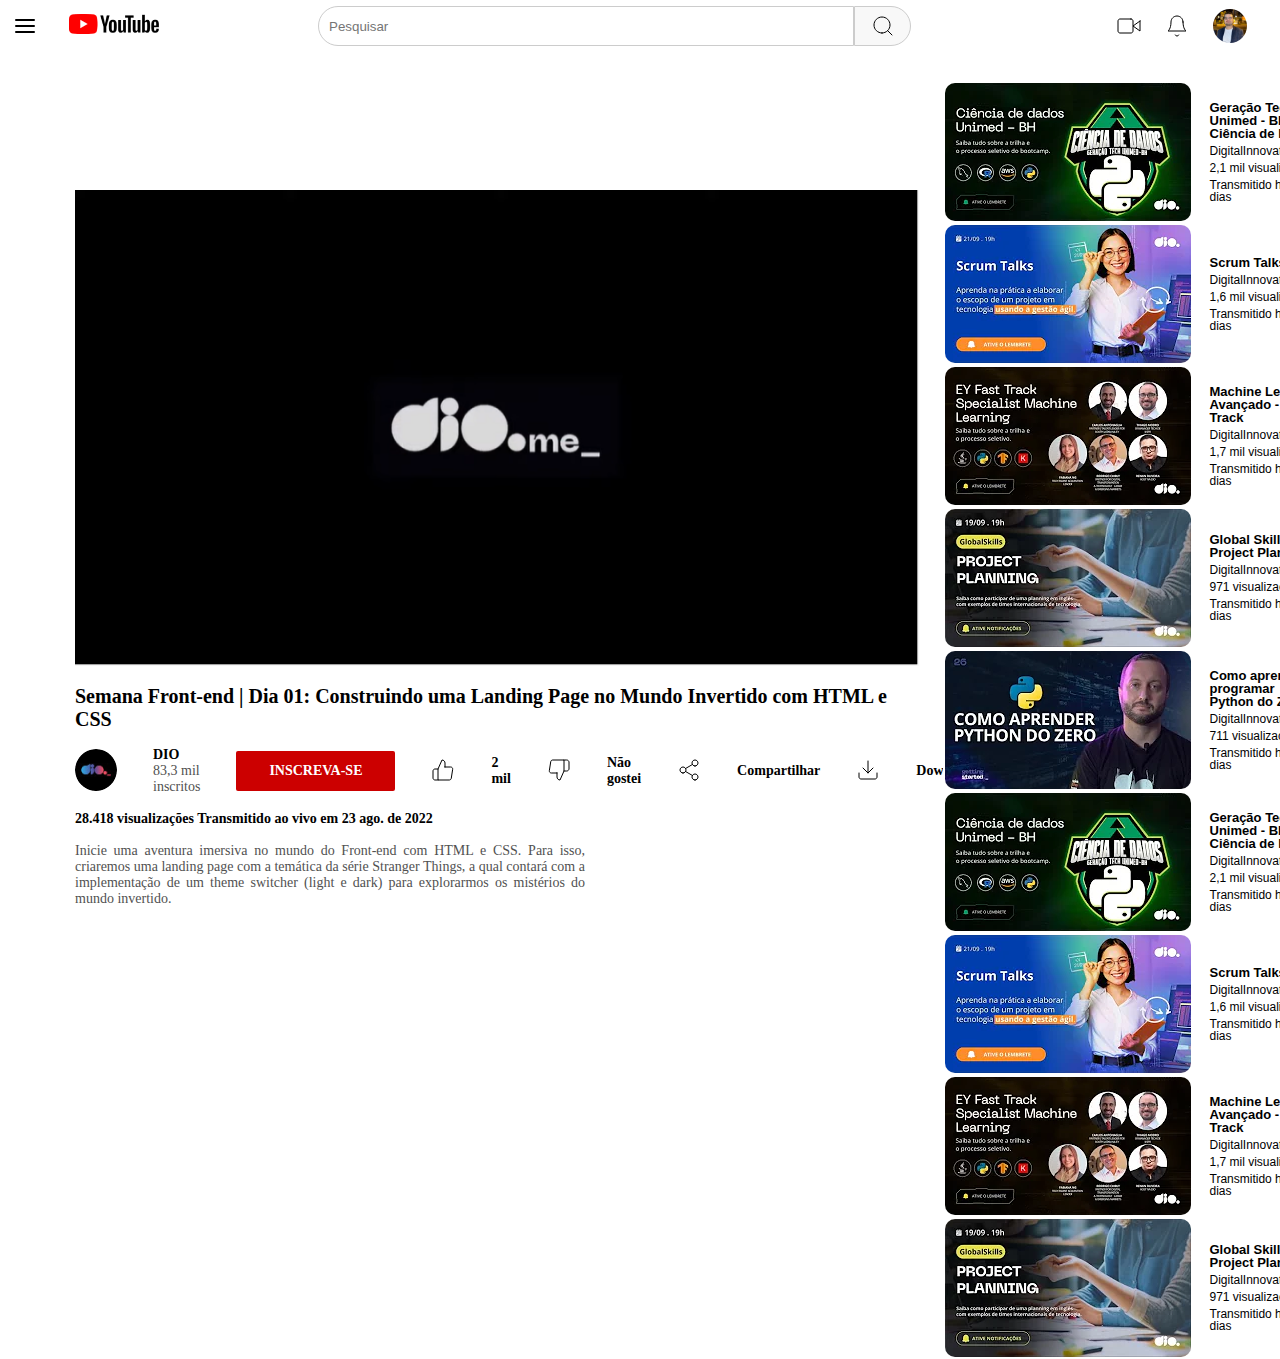
<file: Desafios DIO - Trilha CSS Desafio 2/index.html>
<!DOCTYPE html>
<html lang="PT-BR">

<head>
	<meta charset="UTF-8">
	<meta name="viewport" content="width=device-width, initial-scale=1.0">
	<link rel="stylesheet" href="assets/css/reset.css">
	<link rel="stylesheet" href="assets/css/style.css">
	<link rel="shortcut icon" href="assets/img/favicon.png" type="image/x-icon">
	<title>YouTube</title>
</head>

<body>
	<header>
		<div class="menu-logo">
			<img src="assets/img/menu.svg" alt="menu hamburger" class="burgermenu">
			<a href="https://www.youtube.com"><img src="assets/img/youtube 1.png" alt="logo youtube"
					class="logoyoutube"></a>
		</div>
		<div class="searcharea">
			<input class="searchfield" placeholder="Pesquisar"></input>
			<button class="searchbuttonarea">
				<img src="assets/img/search.svg" alt="lupa" class="searchbutton">
			</button>
		</div>
		<div class="icons">
			<img src="assets/img/video.svg" alt="video" class="camera">
			<img src="assets/img/bell.svg" alt="sino" class="bell">
			<img src="assets/img/1664562232663.jpg" alt="minhafoto" class="avatar">
		</div>
	</header>
	<main id="main-container">
		<article id="container-video">
			<figure id="video">
				<source media="(max-width: 750px)" srcset="assets/img/teladio-300.png" type="image/jpeg">
				<source media="(max-width: 1050px)" srcset="assets/img/teladio-700.png" type="image/jpeg">
				<img src="assets/img/teladio-full.png" alt="video">
			</figure>
			<h1>Semana Front-end | Dia 01: Construindo uma Landing Page no Mundo Invertido com HTML e CSS</h1>
			<section id="actions">
				<div class="item-action">
					<img src="assets/img/Channel Avatar.png" alt="logo dio" class="logo-dio">
				</div>
				<div class="item-action text-action" id="dio-channel">
					<p><strong>DIO</strong></p>
					<p>83,3 mil inscritos</p>
				</div>
				<div class="subs-button">Inscreva-se</div>
				<div class="item-action" id="like-button">
					<img src="assets/img/thumbs-up.svg" alt="like">
				</div>
				<div class="item-action" id="like-count">
					<p><strong>2 mil</strong></p>
				</div>
				<div class="item-action" id="like-button">
					<img src="assets/img/thumbs-down.svg" alt="dislike">
				</div>
				<div class="item-action" id="like-count">
					<p><strong>Não gostei</strong></p>
				</div>
				<div class="item-action" id="like-button">
					<img src="assets/img/share-2.svg" alt="compartilhar">
				</div>
				<div class="item-action" id="like-count">
					<p><strong>Compartilhar</strong></p>
				</div>
				<div class="item-action" id="like-button">
					<img src="assets/img/download.svg" alt="download">
				</div>
				<div class="item-action" id="like-count">
					<p><strong>Download</strong></p>
				</div>
			</section>
			<section class="views">
				<p>28.418 visualizações Transmitido ao vivo em 23 ago. de 2022</p>
			</section>
			<section class="description">
				<p id="text-description">Inicie uma aventura imersiva no mundo do Front-end com HTML e CSS. Para isso,
					criaremos uma landing page com a temática da série Stranger Things, a qual contará com a
					implementação de um theme switcher (light e dark) para explorarmos os mistérios do mundo invertido.
				</p>
			</section>
		</article>
		<aside id="container-lista-videos">
			<div class="videoarea">
				<div class="item-video">
					<img src="assets/img/unimed.png" alt="unimed">
				</div>
				<div class="item-texto">
					<p class="video-title"><strong>Geração Tech Unimed - BH - Ciência de Dados</strong></p>
					<p class="video-description">DigitalInnovationOne</p>
					<p class="video-description">2,1 mil visualizações</p>
					<p class="video-description">Transmitido há 2 dias</p>
				</div>
			</div>
			<div class="videoarea">
				<div class="item-video">
					<img src="assets/img/scrum.png" alt="scrum">
				</div>
				<div class="item-texto">
					<p class="video-title"><strong>Scrum Talks</strong></p>
					<p class="video-description">DigitalInnovationOne</p>
					<p class="video-description">1,6 mil visualizações</p>
					<p class="video-description">Transmitido há 3 dias</p>
				</div>
			</div>
			<div class="videoarea">
				<div class="item-video">
					<img src="assets/img/machine.png" alt="machine">
				</div>
				<div class="item-texto">
					<p class="video-title"><strong>Machine Learning Avançado - Fast Track</strong></p>
					<p class="video-description">DigitalInnovationOne</p>
					<p class="video-description">1,7 mil visualizações</p>
					<p class="video-description">Transmitido há 4 dias</p>
				</div>
			</div>
			<div class="videoarea">
				<div class="item-video">
					<img src="assets/img/proj.png" alt="proj">
				</div>
				<div class="item-texto">
					<p class="video-title"><strong>Global Skills #2 - Project Planning</strong></p>
					<p class="video-description">DigitalInnovationOne</p>
					<p class="video-description">971 visualizações</p>
					<p class="video-description">Transmitido há 5 dias</p>
				</div>
			</div>
			<div class="videoarea">
				<div class="item-video">
					<img src="assets/img/python.png" alt="python">
				</div>
				<div class="item-texto">
					<p class="video-title"><strong>Como aprender a programar Python do ZERO</strong></p>
					<p class="video-description">DigitalInnovationOne</p>
					<p class="video-description">711 visualizações</p>
					<p class="video-description">Transmitido há 6 dias</p>
				</div>
			</div>
			<div class="videoarea">
				<div class="item-video">
					<img src="assets/img/unimed.png" alt="unimed">
				</div>
				<div class="item-texto">
					<p class="video-title"><strong>Geração Tech Unimed - BH - Ciência de Dados</strong></p>
					<p class="video-description">DigitalInnovationOne</p>
					<p class="video-description">2,1 mil visualizações</p>
					<p class="video-description">Transmitido há 2 dias</p>
				</div>
			</div>
			<div class="videoarea">
				<div class="item-video">
					<img src="assets/img/scrum.png" alt="scrum">
				</div>
				<div class="item-texto">
					<p class="video-title"><strong>Scrum Talks</strong></p>
					<p class="video-description">DigitalInnovationOne</p>
					<p class="video-description">1,6 mil visualizações</p>
					<p class="video-description">Transmitido há 3 dias</p>
				</div>
			</div>
			<div class="videoarea">
				<div class="item-video">
					<img src="assets/img/machine.png" alt="machine">
				</div>
				<div class="item-texto">
					<p class="video-title"><strong>Machine Learning Avançado - Fast Track</strong></p>
					<p class="video-description">DigitalInnovationOne</p>
					<p class="video-description">1,7 mil visualizações</p>
					<p class="video-description">Transmitido há 4 dias</p>
				</div>
			</div>
			<div class="videoarea">
				<div class="item-video">
					<img src="assets/img/proj.png" alt="proj">
				</div>
				<div class="item-texto">
					<p class="video-title"><strong>Global Skills #2 - Project Planning</strong></p>
					<p class="video-description">DigitalInnovationOne</p>
					<p class="video-description">971 visualizações</p>
					<p class="video-description">Transmitido há 5 dias</p>
				</div>
			</div>
		</aside>
	</main>

</body>

</html>
</file>
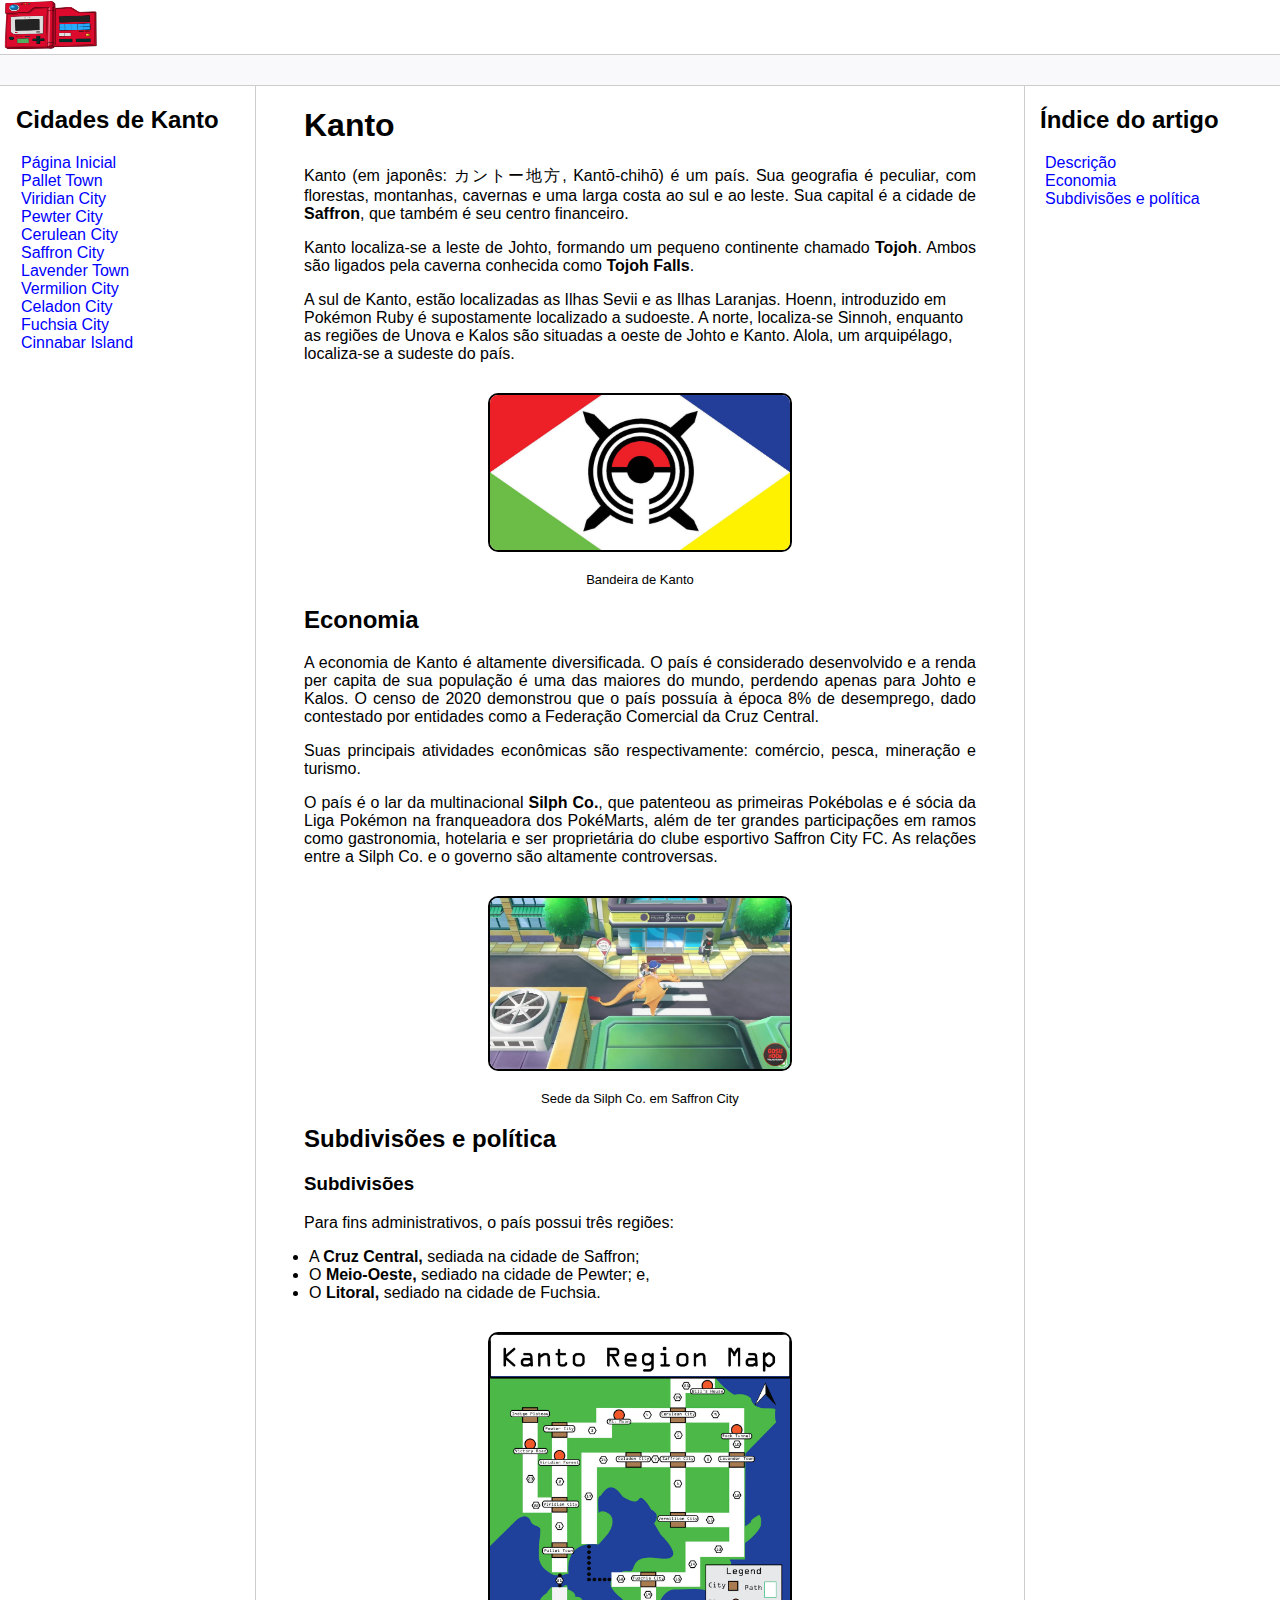
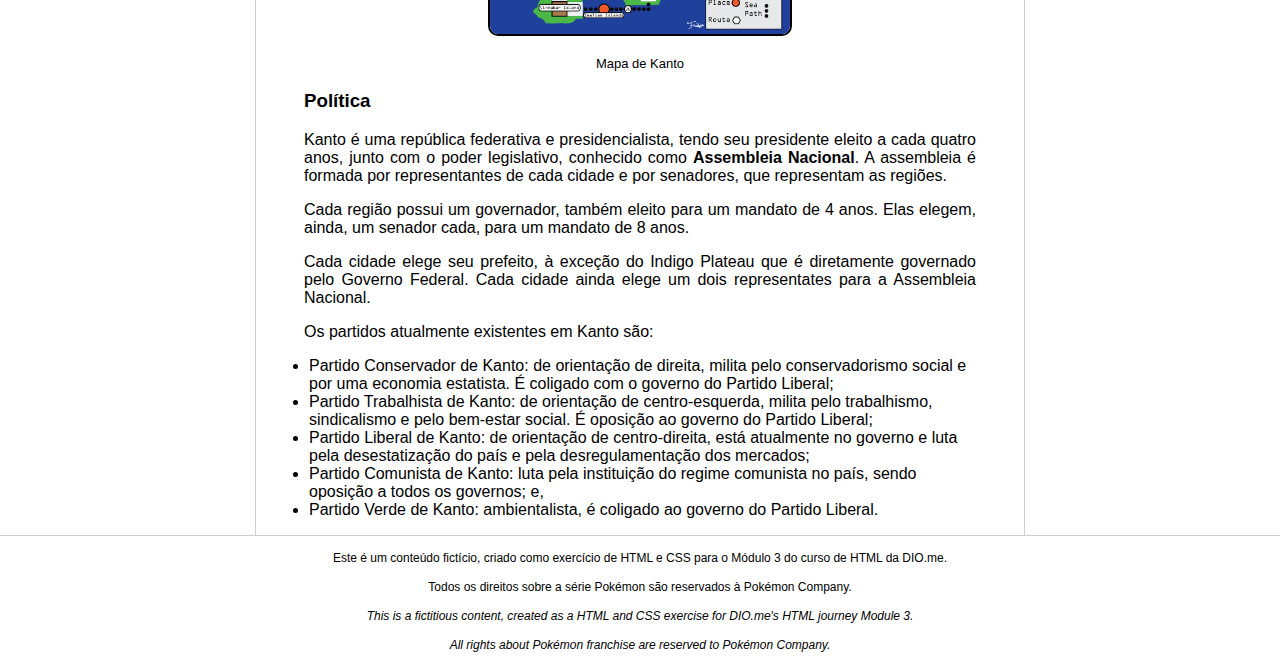
<file: Desafios DIO - Trilha HTML Modulo 3/index.html>
<!DOCTYPE html>
<html lang="pt-br">
<head>
    <meta charset="UTF-8">
    <meta http-equiv="X-UA-Compatible" content="IE=edge">
    <meta name="viewport" content="width=device-width, initial-scale=1.0">
    <title>Kantopédia</title>
    <link rel="stylesheet" href="assets/css/style.css">
</head>
<body>

    <header>   
        <section class="logo">
            <img src="assets/images/logodex.png" width="100" height="50"/>
        </section>
    </header>

    <section class="bar"></section>

    <main>
        <nav>
            <h2>Cidades de Kanto</h2>
            <ul>
                <li><a href="index.html">Página Inicial</a></li>
                <li><a href="pallet.html">Pallet Town</a></li>
                <li><a href="viridian.html">Viridian City</a></li>
                <li><a href="pewter.html">Pewter City</a></li>
                <li><a href="cerulean.html">Cerulean City</a></li>
                <li><a href="saffron.html">Saffron City</a></li>
                <li><a href="lavender.html">Lavender Town</a></li>
                <li><a href="vermilion.html">Vermilion City</a></li>
                <li><a href="celadon.html">Celadon City</a></li>
                <li><a href="fuchsia.html">Fuchsia City</a></li>
                <li><a href="cinnabar.html">Cinnabar Island</a></li>
            </ul>
        </nav>

        <article>
            <h1 id="descricao">Kanto</h1>
            <section>
                <p>Kanto (em japonês: カントー地方, Kantō-chihō) é um país. 
                Sua geografia é peculiar, com florestas, montanhas, cavernas e uma larga costa ao sul e ao leste. 
                Sua capital é a cidade de <strong>Saffron</strong>, que também é seu centro financeiro.</p>
                <p>Kanto localiza-se a leste de Johto, formando um pequeno continente chamado <strong>Tojoh</strong>. 
                Ambos são ligados pela caverna conhecida como <strong>Tojoh Falls</strong>.</p>
                A sul de Kanto, estão localizadas as Ilhas Sevii e as Ilhas Laranjas. 
                Hoenn, introduzido em Pokémon Ruby é supostamente localizado a sudoeste. 
                A norte, localiza-se Sinnoh, enquanto as regiões de Unova e Kalos são situadas a oeste de Johto e Kanto. 
                Alola, um arquipélago, localiza-se a sudeste do país.
                <figure>
                    <img src="assets/images/bandeira kanto.jpg" alt="Bandeira de Kanto" width="300px">
                </figure>
                <figcaption>Bandeira de Kanto</figcaption>
            </section>
            <h2 id="economia">Economia</h2>
            <section>
                <p>A economia de Kanto é altamente diversificada. O país é considerado desenvolvido e a renda per capita 
                de sua população é uma das maiores do mundo, perdendo apenas para Johto e Kalos. O censo de 2020 demonstrou que o país possuía à época 
                8% de desemprego, dado contestado por entidades como a Federação Comercial da Cruz Central.</p>
                <p>Suas principais atividades econômicas são respectivamente: comércio, pesca, mineração e turismo.</p>
                <p>O país é o lar da multinacional <strong>Silph Co.</strong>, que patenteou as primeiras Pokébolas e é sócia da 
                    Liga Pokémon na franqueadora dos PokéMarts, além de ter grandes participações em ramos como gastronomia, hotelaria e 
                    ser proprietária do clube esportivo Saffron City FC. 
                    As relações entre a Silph Co. e o governo são altamente controversas.</p>
                    <figure>
                        <img src="assets/images/silph.jpg" alt="Sede da Silph Co." width="300px">
                    </figure>
                    <figcaption>Sede da Silph Co. em Saffron City</figcaption>
            </section>
            <h2 id="subdivisoes">Subdivisões e política</h2>
            <section>
                <h3>Subdivisões</h3>
                <p>Para fins administrativos, o país possui três regiões:</p>
                <ul>
                    <li>A <strong>Cruz Central, </strong>sediada na cidade de Saffron;</li>
                    <li>O <strong>Meio-Oeste, </strong> sediado na cidade de Pewter; e,</li>
                    <li>O <strong>Litoral, </strong>sediado na cidade de Fuchsia.</li>
                </ul>
                <figure>
                    <img src="assets/images/mapa kanto.jpg" alt="Mapa de Kanto" width="300px">
                </figure>
                <figcaption>Mapa de Kanto</figcaption>
                <h3>Política</h3>
                <p>Kanto é uma república federativa e presidencialista, 
                tendo seu presidente eleito a cada quatro anos, junto com o poder legislativo,
                conhecido como <strong>Assembleia Nacional</strong>. A assembleia é formada por representantes de cada cidade
                e por senadores, que representam as regiões.</p>
                <p>Cada região possui um governador, também eleito para um mandato de 4 anos. Elas elegem, ainda, um senador cada, para um
                mandato de 8 anos.</p>
                <p>Cada cidade elege seu prefeito, à exceção do Indigo Plateau que é diretamente governado pelo Governo Federal. 
                Cada cidade ainda elege um dois representates para a Assembleia Nacional.</p>
                <p>Os partidos atualmente existentes em Kanto são:</p>
                <ul>
                    <li>Partido Conservador de Kanto: de orientação de direita, milita pelo conservadorismo social 
                    e por uma economia estatista. É coligado com o governo do Partido Liberal;</li>
                    <li>Partido Trabalhista de Kanto: de orientação de centro-esquerda, milita pelo trabalhismo, sindicalismo e
                    pelo bem-estar social. É oposição ao governo do Partido Liberal;</li>
                    <li>Partido Liberal de Kanto: de orientação de centro-direita, está atualmente no governo e 
                    luta pela desestatização do país e pela desregulamentação dos mercados;</li>
                    <li>Partido Comunista de Kanto: luta pela instituição do regime comunista no país, 
                    sendo oposição a todos os governos; e,</li>
                    <li>Partido Verde de Kanto: ambientalista, é coligado ao governo do Partido Liberal.</li>
                </ul>
            </section>
        </article>

        <aside>
            <h2>Índice do artigo</h2>
            <ul>
                <li><a href="#descricao">Descrição</a></li>
                <li><a href="#economia">Economia</a></li>
                <li><a href="#subdivisoes">Subdivisões e política</a></li>
            </ul>
        </aside>
    </main>

    <footer>
        <p>Este é um conteúdo fictício, criado como exercício de HTML e CSS para o Módulo 3 do curso de HTML da DIO.me.</p>
        <p>Todos os direitos sobre a série Pokémon são reservados à Pokémon Company.</p>
        <p><i>This is a fictitious content, created as a HTML and CSS exercise for DIO.me's HTML journey Module 3.</i></p>
        <p><i>All rights about Pokémon franchise are reserved to Pokémon Company.</i></p>
    </footer>
</body>
</html>
</file>
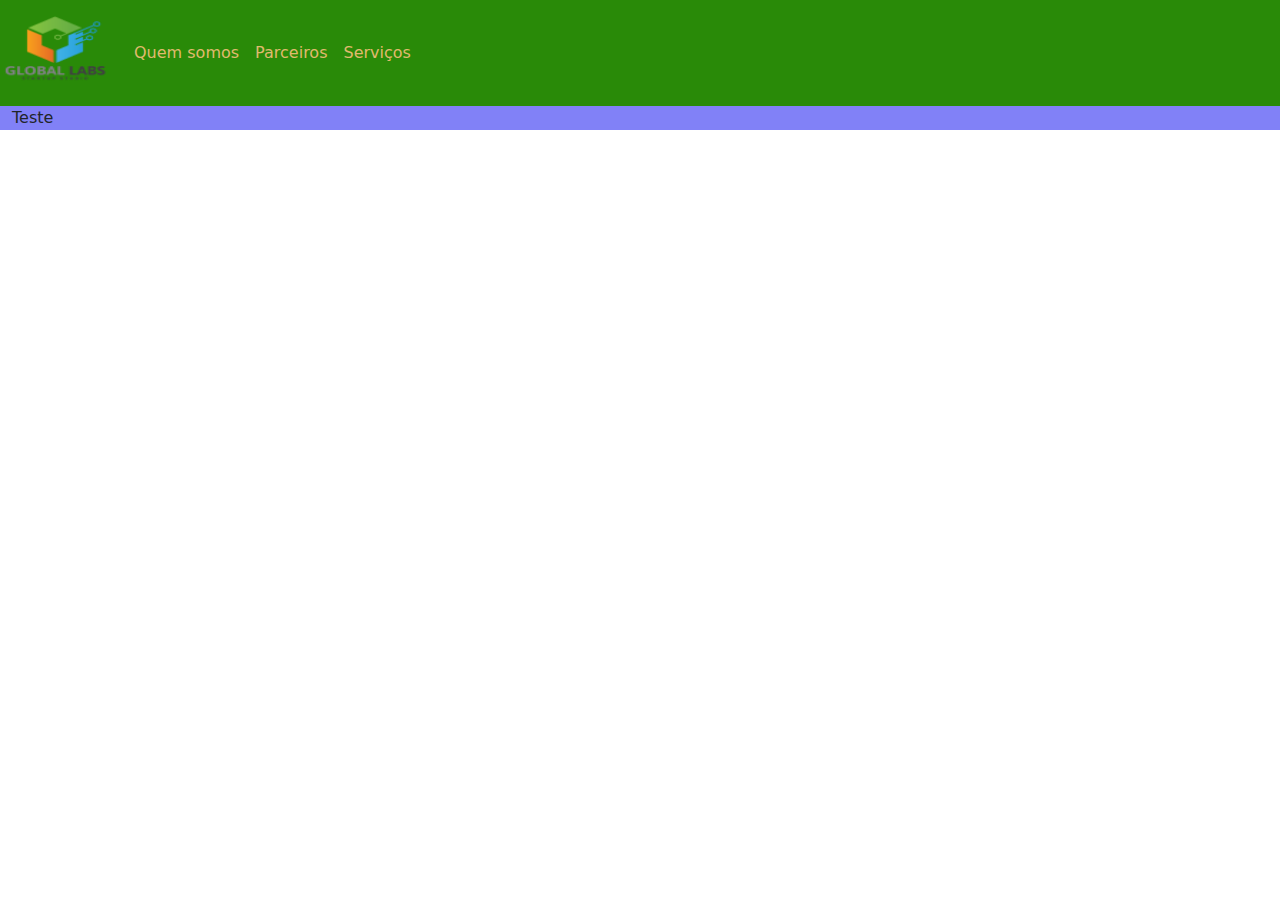
<file: Bootcamp - Carrefour Web Developer/aula bootstrap/index.html>
<!DOCTYPE html>
<html lang="pt-br">

<head>
	<meta charset="UTF-8">
	<meta name="viewport" content="width=device-width, initial-scale=1.0">
	<title>Minha página</title>
	<link rel="stylesheet" type="text/css" href="bootstrap/css/bootstrap.min.css">
	<link rel="stylesheet" href="assets/css/style.css">
</head>

<body>
	<nav class="navbar navbar-expand-lg navbar-light">
		<a href="#" class="navbar-brand">
			<img src="assets/img/global.png" alt="Global Labs" width="110" height="80">
		</a>
		<div class="collapse navbar-collapse" id="navbarSupportedContent">
			<ul class="navbar-nav me-auto mb-2 mb-lg-0">
				<li class="nav-item"><a href="#" class="nav-link">Quem somos</a></li>
				<li class="nav-item"><a href="#" class="nav-link">Parceiros</a></li>
				<li class="nav-item"><a href="#" class="nav-link">Serviços</a></li>
			</ul>
		</div>
	</nav>

	<section id="quemsomos">
		<div class="container-fluid quemsomos">
			<p>Teste</p>
		</div>
	</section>
</body>

</html>
</file>
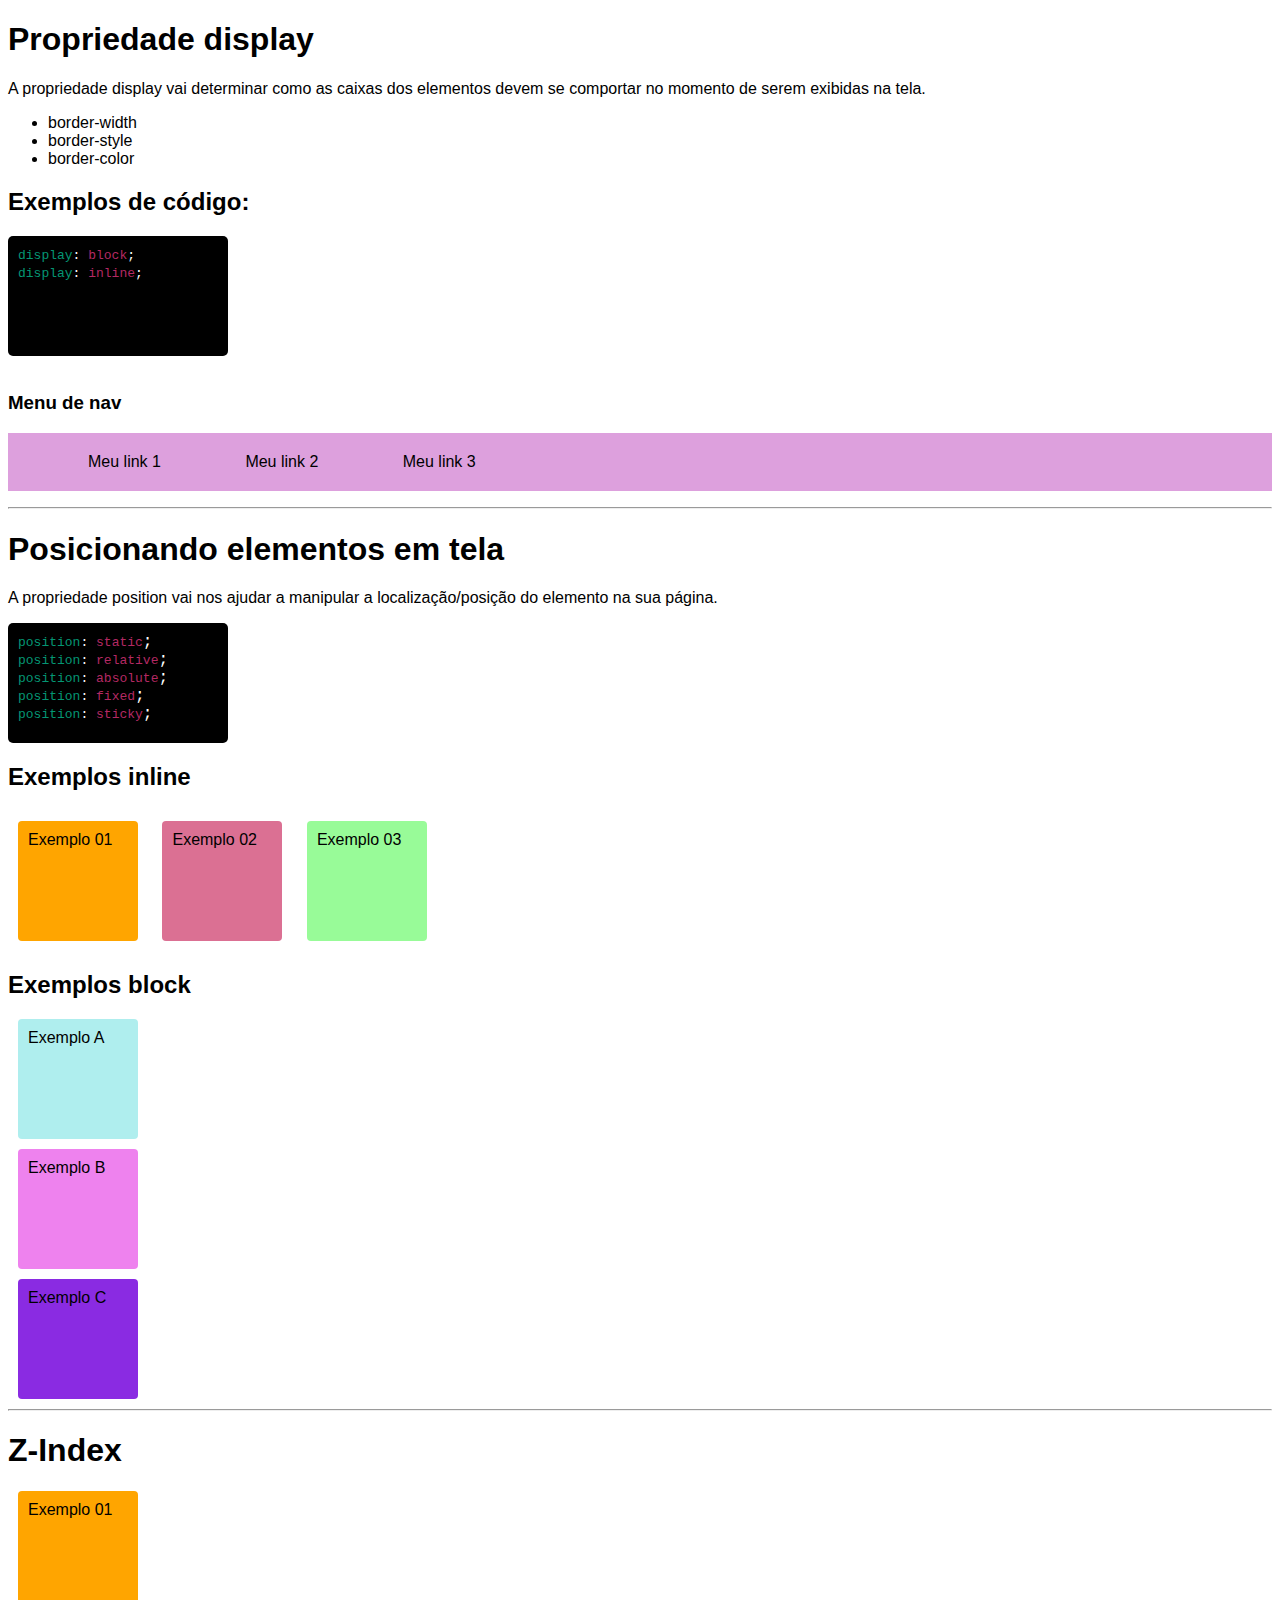
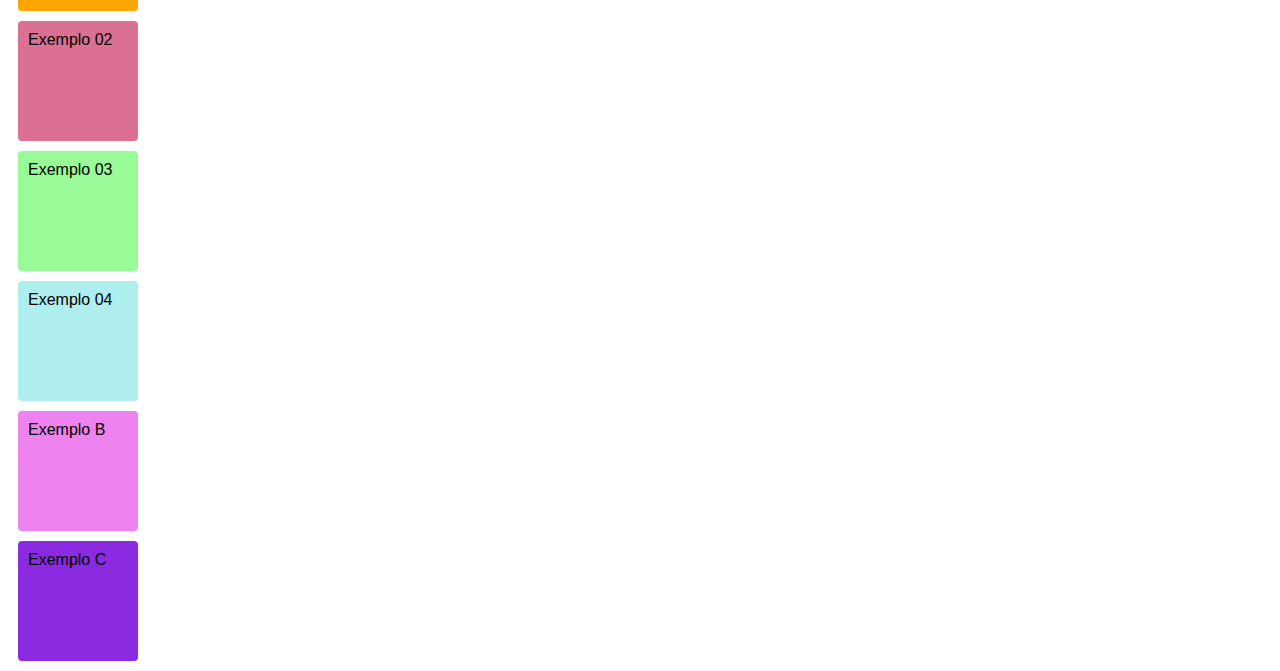
<file: Trilha CSS/Site de estudos de posicionamento/index.html>
<!DOCTYPE html>
<html lang="en">
<head>
	<meta charset="UTF-8">
	<meta name="viewport" content="width=device-width, initial-scale=1.0">
	<link rel="stylesheet" href="assets/css/style.css">
	<title>Trilha de CSS</title>
</head>
<body>

	<h1>Propriedade display</h1>

	<p>A propriedade display vai determinar como as caixas dos elementos devem se comportar no momento de serem exibidas na tela.</p>

	<ul>
		<li>border-width</li>
		<li>border-style</li>
		<li>border-color</li>
	</ul>

	<h2>Exemplos de código:</h2>

	<div class="areacodigo">	
		<!-- Ignorar código abaixo
		<span class=nomecodigo>display:</span>
		 -->
		<code><span class="propriedade">display</span>: <span class="valor">block</span>;</code><br>
		<code><span class="propriedade">display</span>: <span class="valor">inline</span>;</code>
	</div>

	<br><br>

	<h3>Menu de nav</h3>
	<nav class="menu">
		<ul clas="lista">
			<li class="itemmenu"><a class="links" href="#">Meu link 1</a></li>
			<li class="itemmenu"><a class="links" href="#">Meu link 2</a></li>
			<li class="itemmenu"><a class="links" href="#">Meu link 3</a></li>
		</ul>
	</nav>

	<hr>

	<h1>Posicionando elementos em tela</h1>

	<p>A propriedade position vai nos ajudar a manipular a localização/posição do elemento na sua página.</p>

	<div class="areacodigo">
			<code><span class="propriedade">position</span>: <span class="valor">static</span></code>;<br>
			<code><span class="propriedade">position</span>: <span class="valor">relative</span></code>;<br>
			<code><span class="propriedade">position</span>: <span class="valor">absolute</span></code>;<br>
			<code><span class="propriedade">position</span>: <span class="valor">fixed</span></code>;<br>
			<code><span class="propriedade">position</span>: <span class="valor">sticky</span></code>;
	</div>

	<article>
		<h2>Exemplos inline</h2>
		<div id="elemento-1" class="exemplo inline">Exemplo 01</div>
		<div id="elemento-2" class="exemplo inline">Exemplo 02</div>
		<div id="elemento-3" class="exemplo inline">Exemplo 03</div>
	</article>

	<h2>Exemplos block</h2>

	<div id="elemento-4" class="exemplo">Exemplo A</div>
	<div id="elemento-5" class="exemplo">Exemplo B</div>
	<div id="elemento-6" class="exemplo">Exemplo C</div>

	<hr>

	<h1>Z-Index</h1>
	<div id="elemento-1" class="exemplo">Exemplo 01</div>
	<div id="elemento-2" class="exemplo">Exemplo 02</div>
	<div id="elemento-3" class="exemplo">Exemplo 03</div>
	<div id="elemento-4" class="exemplo">Exemplo 04</div>
	<div id="elemento-5" class="exemplo">Exemplo B</div>
	<div id="elemento-6" class="exemplo">Exemplo C</div>

</body>
</html>
</file>
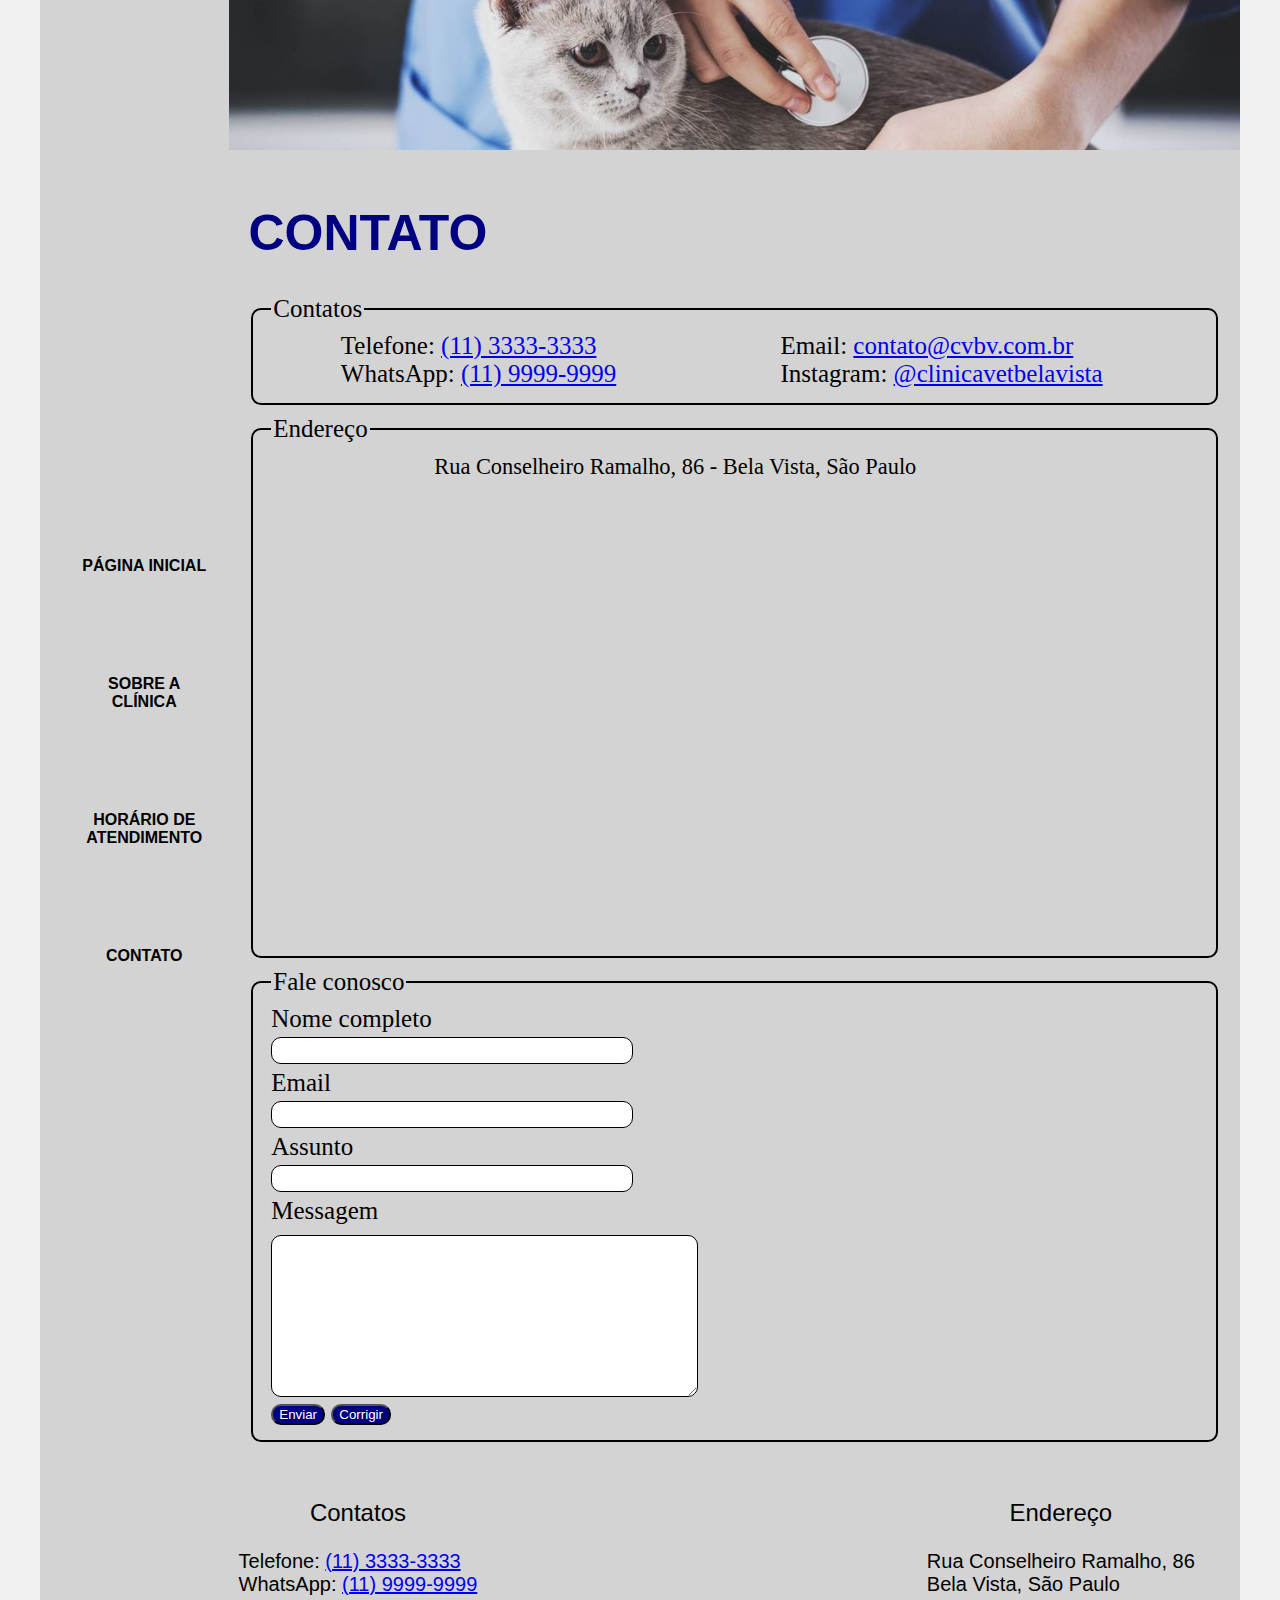
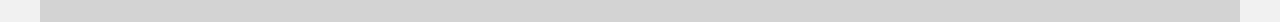
<file: Desafios DIO - Trilha HTML Modulo 2/contato.html>
<!DOCTYPE html>
<html lang="en">
<head>
    <meta charset="UTF-8">
    <meta http-equiv="X-UA-Compatible" content="IE=edge">
    <meta name="viewport" content="width=device-width, initial-scale=1.0">
    <title>Clínica Bela Vista - Contato</title>
    <link rel="stylesheet" href="base.css">
</head>
<body>
    <div class="wrapper">
        <div class="menu">
            <ul>
                <li><a href="index.html">Página Inicial</a></li>
                <li><a href="sobre.html">Sobre a clínica</a></li>
                <li><a href="horarios.html">Horário de atendimento</a></li>
                <li><a href="contato.html">Contato</a></li>
            </ul>
        </div>
        <div class="main">
            <div class="header">
                <img src="imagens/contato.jpg">
            </div>
                <div class="content">
                        <h1>
                        Contato
                        </h1>
                        <fieldset title="Contatos" id="idFieldsetContatos">
                            <legend>Contatos</legend>
                            <div>
                                <label>Telefone: <a href="tel:551133333333">(11) 3333-3333</a></label><br>
                                <label>WhatsApp: <a href="http://wa.me/5511999999999">(11) 9999-9999</a></label>
                            </div>      
                            <div>
                                <label>Email: <a href="mailto:contato@cvbv.com.br">contato@cvbv.com.br</a></label><br>
                                <label>Instagram: <a href="http://instagram.com/clinicavetbelavista">@clinicavetbelavista</a></label>
                            </div>
                        </fieldset>
                        <fieldset id="idFieldsetEndereco">
                            <legend>Endereço</legend>
                            <div id="idDivFieldsetEndereco">
                                <label>
                                    <label id="textoEndereco">Rua Conselheiro Ramalho, 86 - Bela Vista, São Paulo</label>
                                </label>        
                                <iframe src="https://www.google.com/maps/embed?pb=!1m18!1m12!1m3!1d3657.4433998425598!2d-46.6450648!3d-23.552513599999997!2m3!1f0!2f0!3f0!3m2!1i1024!2i768!4f13.1!3m3!1m2!1s0x94ce59b338558185%3A0xa8dbabc74566d273!2sR.%20Conselheiro%20Ramalho%2C%2086%20-%20Bela%20Vista%2C%20S%C3%A3o%20Paulo%20-%20SP%2C%2001325-000!5e0!3m2!1spt-BR!2sbr!4v1679444341365!5m2!1spt-BR!2sbr" width="600" height="450" style="border:0;" allowfullscreen="" loading="lazy" referrerpolicy="no-referrer-when-downgrade">
                                </iframe>
                            </div>
                        </fieldset>
                        <fieldset title="Fale conosco">
                            <legend>Fale conosco</legend>
                            <div id="idFormulario">
                                <form action="post">
                                    <label for="nome">
                                        Nome completo
                                    </label>
                                    <br>
                                    <input id="nome" type="text" required />
                                    <br>
                                    <label id="email">
                                        Email
                                    </label>
                                    <br>
                                    <input id="email" type="email" required />
                                    <br>
                                    <label id="assunto">
                                        Assunto
                                    </label>
                                    <br>
                                    <input id="assunto" type="text" required />
                                    <br>
                                    <label>
                                        Messagem
                                    </label>
                                    <br>
                                    <textarea rows="10" cols="50" placeholder="Escreva sua mensagem aqui">
                                    </textarea>
                                    <br>
                                    <button title="Enviar sua resposta" type="submit" onclick="alert('Obrigado por entrar em contato. Em breve responderemos.')">
                                        Enviar
                                    </button>
                                    <button title="Apagar sua resposta" type="reset" onclick="alert('Campos resetados')">
                                        Corrigir
                                    </button>
                                </form>
                            </div>
                        </fieldset>
                </div>      
                <div class="footer">
                    <div>
                        <label id="titleFooter">Contatos</label><br>
                        <label>
                            Telefone: 
                            <a href="tel:551133333333">
                                (11) 3333-3333
                            </a>
                        </label>
                        <br>
                        <label>
                            WhatsApp: 
                            <a href="http://wa.me/5511999999999">
                                (11) 9999-9999
                            </a>
                        </label>
                    </div>
                    <div>
                        <label id="titleFooter">
                            Endereço
                        </label>
                        <br>
                        <label>
                            Rua Conselheiro Ramalho, 86
                        </label>
                        <br>
                        <label>
                            Bela Vista, São Paulo
                        </label>
                    </div>
                </div>
</body>
</html>
</file>
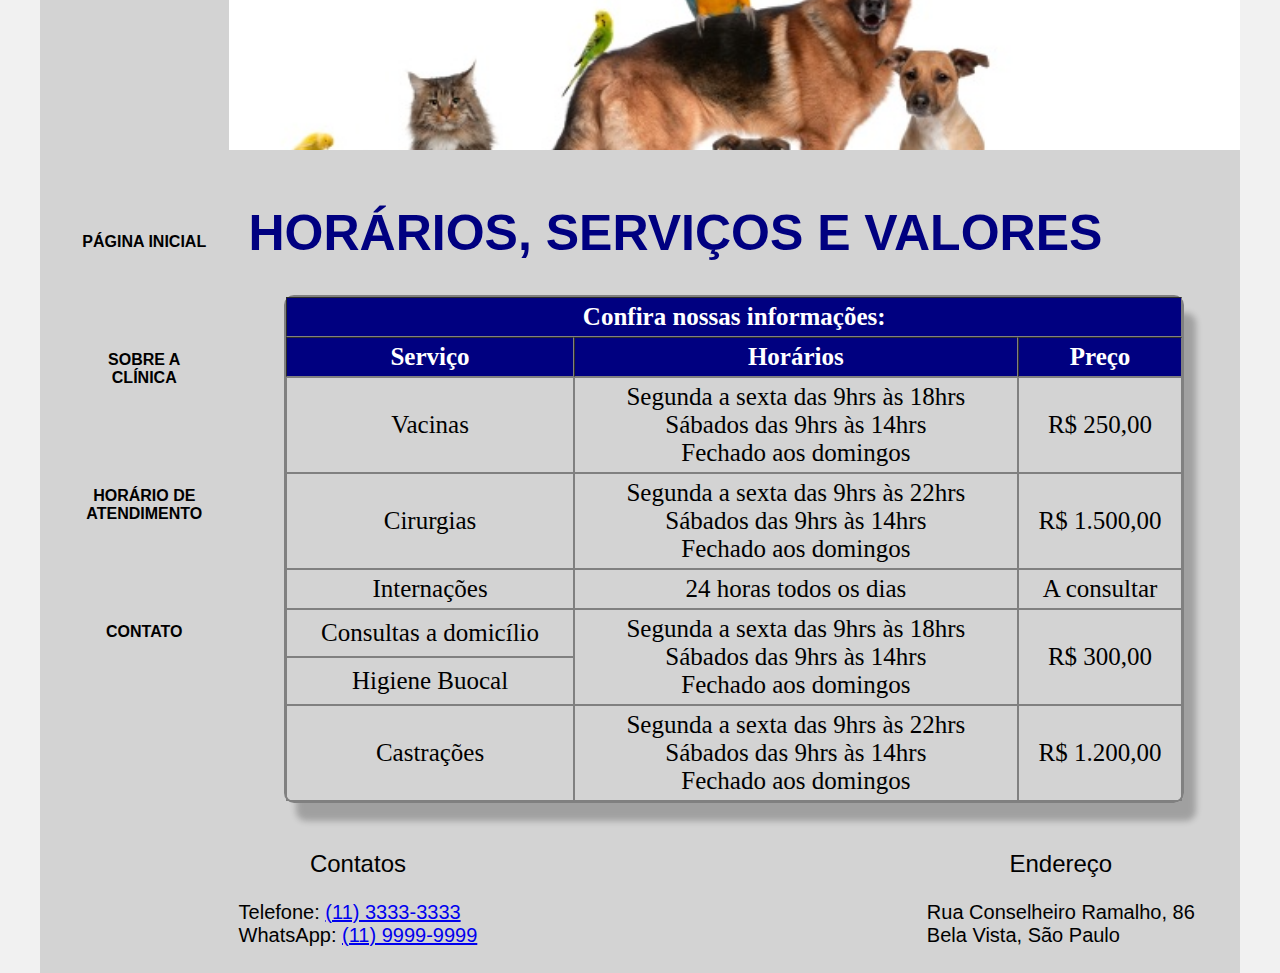
<file: Desafios DIO - Trilha HTML Modulo 2/horarios.html>
<!DOCTYPE html>
<html lang="en">
<head>
    <meta charset="UTF-8">
    <meta http-equiv="X-UA-Compatible" content="IE=edge">
    <meta name="viewport" content="width=device-width, initial-scale=1.0">
    <title>Clínica Bela Vista - horários, serviços e preços</title>
    <link rel="stylesheet" href="base.css">
</head>
<body>
    <div class="wrapper">
        <div class="menu">
            <ul>
                <li><a href="index.html">Página Inicial</a></li>
                <li><a href="sobre.html">Sobre a clínica</a></li>
                <li><a href="horarios.html">Horário de atendimento</a></li>
                <li><a href="contato.html">Contato</a></li>
            </ul>
        </div>
        <div class="main">
            <div class="header">
                <img src="imagens/horarios.jpg">
            </div>
                <div class="content">
                    <h1>Horários, serviços e valores</h1>
                    <table border="1" cellspacing="0">
                        <thead>
                            <tr>
                                <th colspan="3">Confira nossas informações:</th>
                            </tr>
                            <tr>
                                <th title="Serviço a ser orçado">Serviço</th>
                                <th title="Horário do serviço">Horários</th>
                                <th title="Preço do serviço">Preço</th>
                            </tr>
                        </thead>
                        <tbody>
                            <tr>
                                <td>
                                    Vacinas
                                </td>
                                <td>
                                    Segunda a sexta das 9hrs às 18hrs
                                    <br>
                                    Sábados das 9hrs às 14hrs
                                    <br>
                                    Fechado aos domingos
                                </td>
                                <td>
                                    R$ 250,00
                                </td>
                            </tr>
                            <tr>
                                <td>
                                    Cirurgias
                                </td>
                                <td>
                                    Segunda a sexta das 9hrs às 22hrs
                                    <br>
                                    Sábados das 9hrs às 14hrs
                                    <br>
                                    Fechado aos domingos
                                </td>
                                <td>
                                    R$ 1.500,00
                                </td>
                            </tr>
                            <tr>
                                <td>
                                    Internações
                                </td>
                                <td>
                                    24 horas todos os dias
                                </td>
                                <td>
                                    A consultar
                                </td>
                            </tr>
                            <tr>
                                <td>
                                    Consultas a domicílio
                                </td>
                                <td rowspan="2">
                                    Segunda a sexta das 9hrs às 18hrs
                                    <br>
                                    Sábados das 9hrs às 14hrs
                                    <br>
                                    Fechado aos domingos
                                </td>
                                <td rowspan="2">
                                    R$ 300,00
                                </td>
                            </tr>
                            <tr>
                                <td>
                                    Higiene Buocal
                                </td>
                            </tr>
                            <tr>
                                <td>
                                    Castrações
                                </td>
                                <td>
                                    Segunda a sexta das 9hrs às 22hrs
                                    <br>
                                    Sábados das 9hrs às 14hrs
                                    <br>
                                    Fechado aos domingos
                                </td>
                                <td>
                                    R$ 1.200,00
                                </td>
                            </tr>
                        </tbody>
                    </table>

            </div>
    
            <div class="footer">
                <div>
                    <label id="titleFooter">Contatos</label><br>
                    <label>
                        Telefone: 
                        <a href="tel:551133333333">
                            (11) 3333-3333
                        </a>
                    </label>
                    <br>
                    <label>
                        WhatsApp: 
                        <a href="http://wa.me/5511999999999">
                            (11) 9999-9999
                        </a>
                    </label>
                </div>
                <div>
                    <label id="titleFooter">
                        Endereço
                    </label>
                    <br>
                    <label>
                        Rua Conselheiro Ramalho, 86
                    </label>
                    <br>
                    <label>
                        Bela Vista, São Paulo
                    </label>
                </div>
        </div>
</body>
</html>
</file>
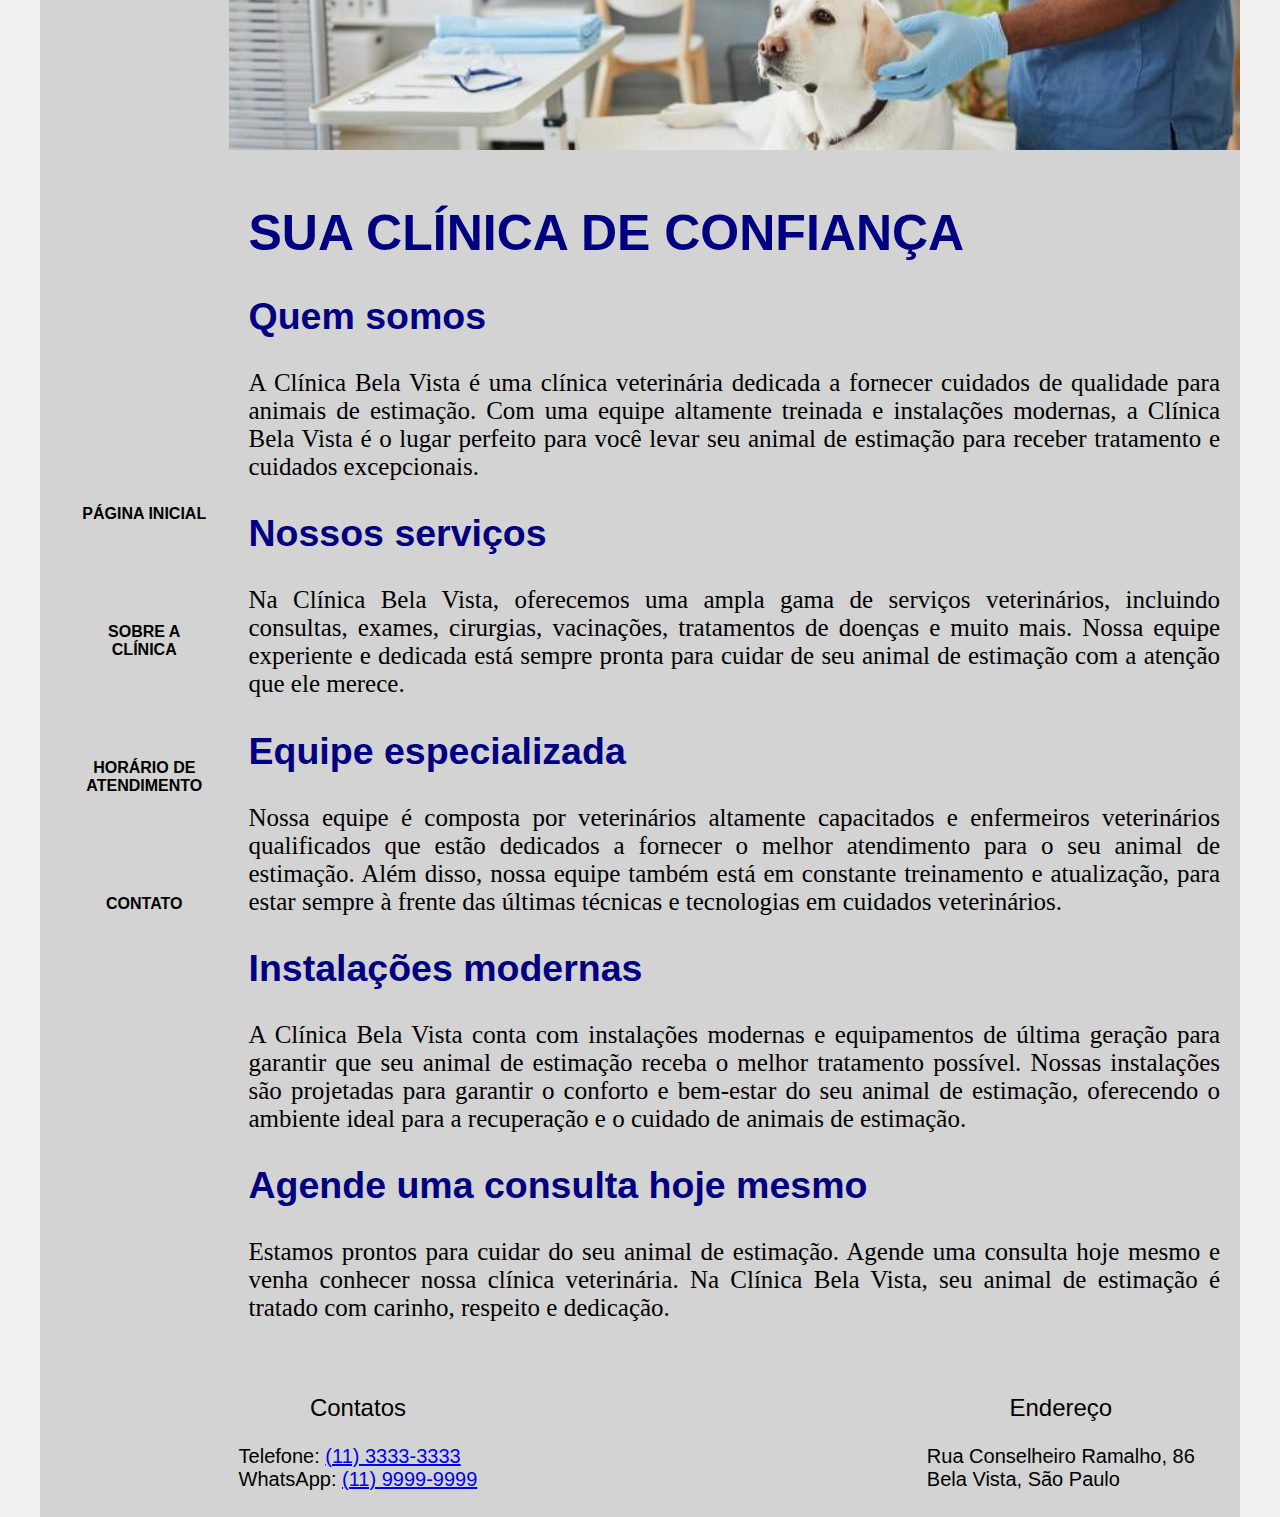
<file: Desafios DIO - Trilha HTML Modulo 2/sobre.html>
<!DOCTYPE html>
<html lang="en">
<head>
    <meta charset="UTF-8">
    <meta http-equiv="X-UA-Compatible" content="IE=edge">
    <meta name="viewport" content="width=device-width, initial-scale=1.0">
    <title>Clínica Bela Vista - Sobre a clínica</title>
    <link rel="stylesheet" href="base.css">
</head>
<body>
    <div class="wrapper">
        <div class="menu">
            <ul>
                <li><a href="index.html">Página Inicial</a></li>
                <li><a href="sobre.html">Sobre a clínica</a></li>
                <li><a href="horarios.html">Horário de atendimento</a></li>
                <li><a href="contato.html">Contato</a></li>
            </ul>
        </div>
        <div class="main">
            <div class="header">
                <img src="imagens/sobre.jpg">
            </div>
    
            <div class="content">
                <h1>Sua clínica de confiança</h1>
                    <h2>Quem somos</h2>
                    <p>A Clínica Bela Vista é uma clínica veterinária dedicada a fornecer cuidados de qualidade 
                        para animais de estimação. Com uma equipe altamente treinada e instalações modernas, 
                        a Clínica Bela Vista é o lugar perfeito para você levar seu animal de estimação para receber tratamento e 
                        cuidados excepcionais.</p>
                    <h2>Nossos serviços</h2>
                    <p>Na Clínica Bela Vista, oferecemos uma ampla gama de serviços veterinários, 
                        incluindo consultas, exames, cirurgias, vacinações, tratamentos de doenças e muito mais. 
                        Nossa equipe experiente e dedicada está sempre pronta para cuidar de seu animal de estimação 
                        com a atenção que ele merece.</p>
                    <h2>Equipe especializada</h2>
                    <p>Nossa equipe é composta por veterinários altamente capacitados e enfermeiros veterinários qualificados 
                        que estão dedicados a fornecer o melhor atendimento para o seu animal de estimação. Além disso, nossa equipe 
                        também está em constante treinamento e atualização, para estar sempre à frente das últimas técnicas e 
                        tecnologias em cuidados veterinários.</p>
                    <h2>Instalações modernas</h2>
                    <p>A Clínica Bela Vista conta com instalações modernas e equipamentos de última geração para garantir que 
                        seu animal de estimação receba o melhor tratamento possível. Nossas instalações são projetadas para 
                        garantir o conforto e bem-estar do seu animal de estimação, oferecendo o ambiente ideal 
                        para a recuperação e o cuidado de animais de estimação.</p>
                    <h2>Agende uma consulta hoje mesmo</h2>
                    <p>Estamos prontos para cuidar do seu animal de estimação. Agende uma consulta hoje mesmo e venha 
                        conhecer nossa clínica veterinária. Na Clínica Bela Vista, seu animal de estimação é tratado com carinho, 
                        respeito e dedicação. </p>
            </div>
    
            <div class="footer">
                <div>
                    <label id="titleFooter">Contatos</label><br>
                    <label>
                        Telefone: 
                        <a href="tel:551133333333">
                            (11) 3333-3333
                        </a>
                    </label>
                    <br>
                    <label>
                        WhatsApp: 
                        <a href="http://wa.me/5511999999999">
                            (11) 9999-9999
                        </a>
                    </label>
                </div>
                <div>
                    <label id="titleFooter">
                        Endereço
                    </label>
                    <br>
                    <label>
                        Rua Conselheiro Ramalho, 86
                    </label>
                    <br>
                    <label>
                        Bela Vista, São Paulo
                    </label>
                </div>
            </div>
        </div>
</body>
</html>
</file>
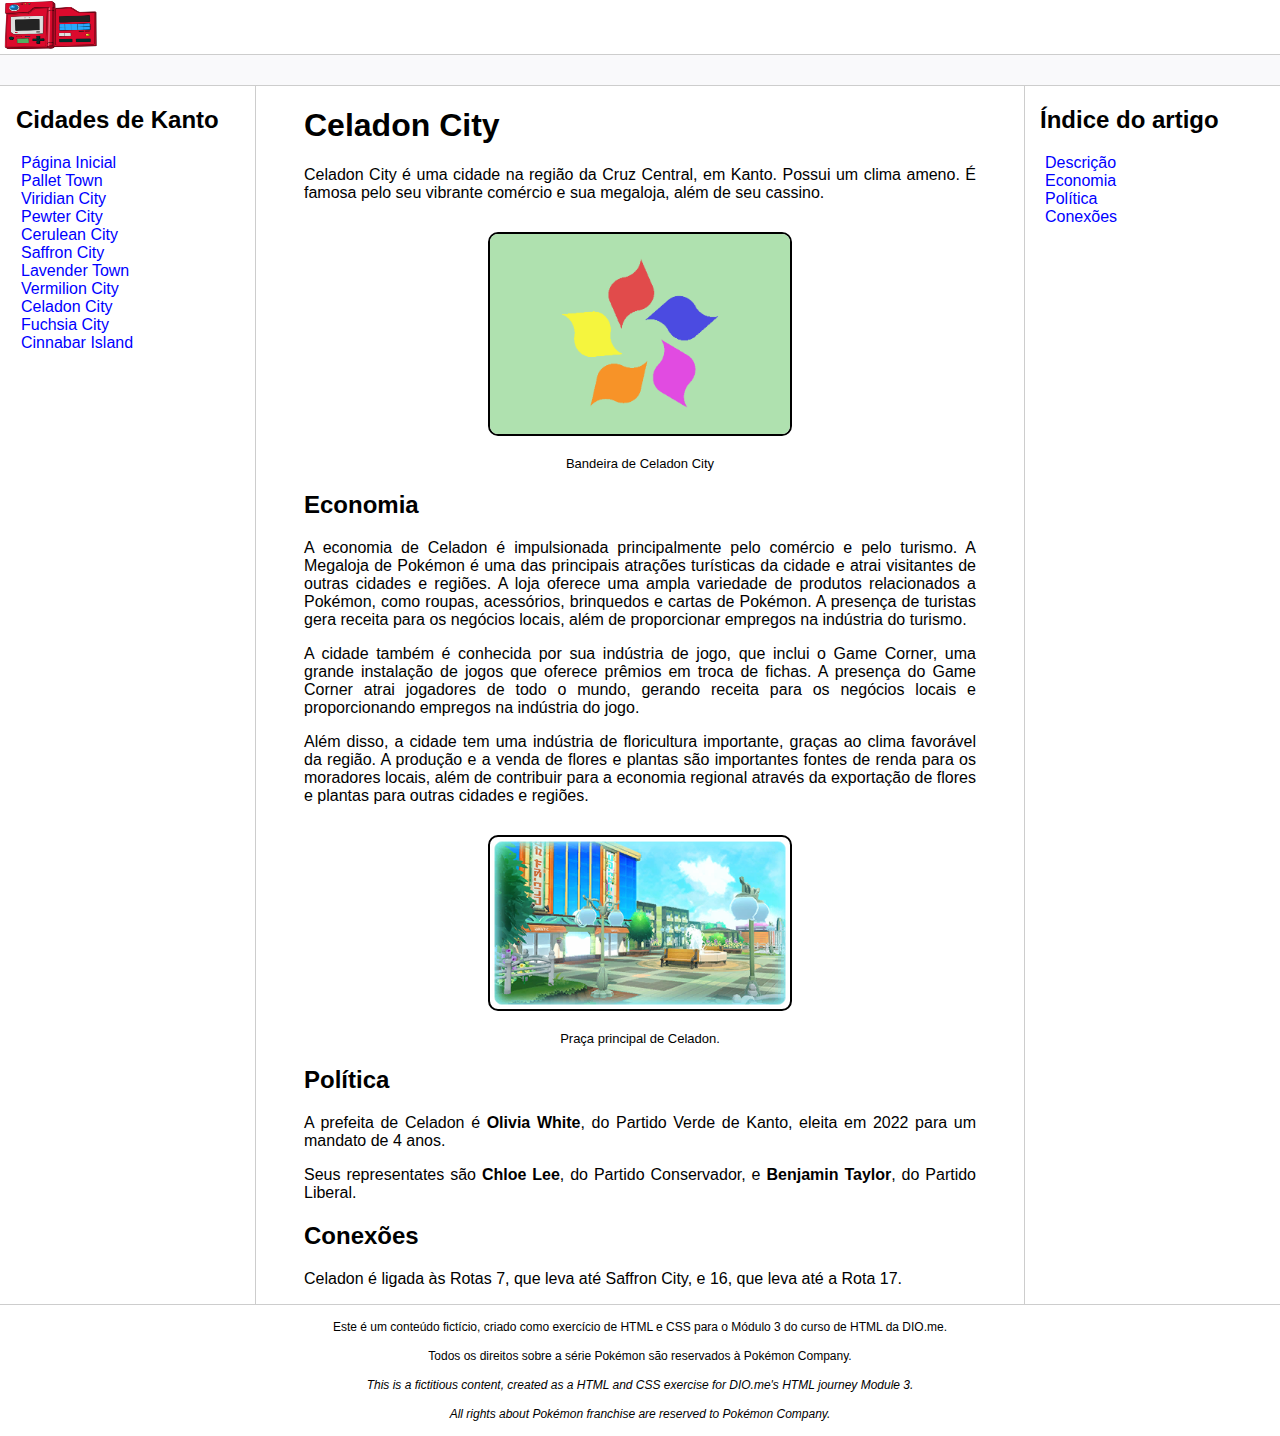
<file: Desafios DIO - Trilha HTML Modulo 3/celadon.html>
<!DOCTYPE html>
<html lang="pt-br">
<head>
	<meta charset="UTF-8">
	<meta http-equiv="X-UA-Compatible" content="IE=edge">
	<meta name="viewport" content="width=device-width, initial-scale=1.0">
	<title>Celadon City</title>
	<link rel="stylesheet" href="assets/css/style.css">
</head>
<header>   
	<section class="logo">
		<img src="assets/images/logodex.png" width="100" height="50"/>
	</section>
</header>

<section class="bar"></section>

<main>
	<nav>
		<h2>Cidades de Kanto</h2>
		<ul>
			<li><a href="index.html">Página Inicial</a></li>
			<li><a href="pallet.html">Pallet Town</a></li>
			<li><a href="viridian.html">Viridian City</a></li>
			<li><a href="pewter.html">Pewter City</a></li>
			<li><a href="cerulean.html">Cerulean City</a></li>
			<li><a href="saffron.html">Saffron City</a></li>
			<li><a href="lavender.html">Lavender Town</a></li>
			<li><a href="vermilion.html">Vermilion City</a></li>
			<li><a href="celadon.html">Celadon City</a></li>
			<li><a href="fuchsia.html">Fuchsia City</a></li>
			<li><a href="cinnabar.html">Cinnabar Island</a></li>
		</ul>
	</nav>

	<article>
		<h1 id="descricao">Celadon City</h1>
		<section>
			<p>Celadon City é uma cidade na região da Cruz Central, em Kanto. Possui um clima ameno. 
			É famosa pelo seu vibrante comércio e sua megaloja, além de seu cassino.</p>
			</p>
			<figure>
				<img src="assets/images/celadonflag.png" alt="Bandeira de Celadon" width="300px">
			</figure>
			<figcaption>Bandeira de Celadon City</figcaption>
		</section>
		<h2 id="economia">Economia</h2>
		<section>
			<p>A economia de Celadon é impulsionada principalmente pelo comércio e pelo turismo. A Megaloja
			de Pokémon é uma das principais atrações turísticas da cidade e atrai visitantes de outras cidades e regiões.
			A loja oferece uma ampla variedade de produtos relacionados a Pokémon, como roupas, acessórios, brinquedos
			e cartas de Pokémon. A presença de turistas gera receita para os negócios locais, além de proporcionar empregos
			na indústria do turismo.</p>
			<p>A cidade também é conhecida por sua indústria de jogo, que inclui o Game Corner,
			uma grande instalação de jogos que oferece prêmios em troca de fichas. A presença do Game Corner
			atrai jogadores de todo o mundo, gerando receita para os negócios locais
			e proporcionando empregos na indústria do jogo.</p>
			<p>Além disso, a cidade tem uma indústria de floricultura importante,
			graças ao clima favorável da região. A produção e a venda de flores e plantas são importantes fontes
			de renda para os moradores locais, além de contribuir para a economia regional através da exportação de flores
			e plantas para outras cidades e regiões.</p>
			<figure>
				<img src="assets/images/celadonpraça.png" alt="Praça principal de Celadon" width="300px">
			</figure>
			<figcaption>Praça principal de Celadon.</figcaption>
		</section>
		<h2 id="politica">Política</h2>
		<section>
			<p>A prefeita de Celadon é <strong>Olivia White</strong>, do Partido Verde de Kanto, eleita em 2022 para um mandato de 4 anos.</p>
			<p>Seus representates são <strong>Chloe Lee</strong>, do Partido Conservador, e <strong>Benjamin Taylor</strong>, do Partido Liberal.</p>
		</section>
		<h2 id="conexoes">Conexões</h2>
			<p>Celadon é ligada às Rotas 7, que leva até Saffron City, e 16, que leva até a Rota 17.
			</p>
	</article>

	<aside>
		<h2>Índice do artigo</h2>
		<ul>
			<li><a href="#descricao">Descrição</a></li>
			<li><a href="#economia">Economia</a></li>
			<li><a href="#politica">Política</a></li>
			<li><a href="conexoes">Conexões</a></li>
		</ul>
	</aside>
</main>

<footer>
	<p>Este é um conteúdo fictício, criado como exercício de HTML e CSS para o Módulo 3 do curso de HTML da DIO.me.</p>
	<p>Todos os direitos sobre a série Pokémon são reservados à Pokémon Company.</p>
	<p><i>This is a fictitious content, created as a HTML and CSS exercise for DIO.me's HTML journey Module 3.</i></p>
	<p><i>All rights about Pokémon franchise are reserved to Pokémon Company.</i></p>
</footer>
</body>
</html>
</file>
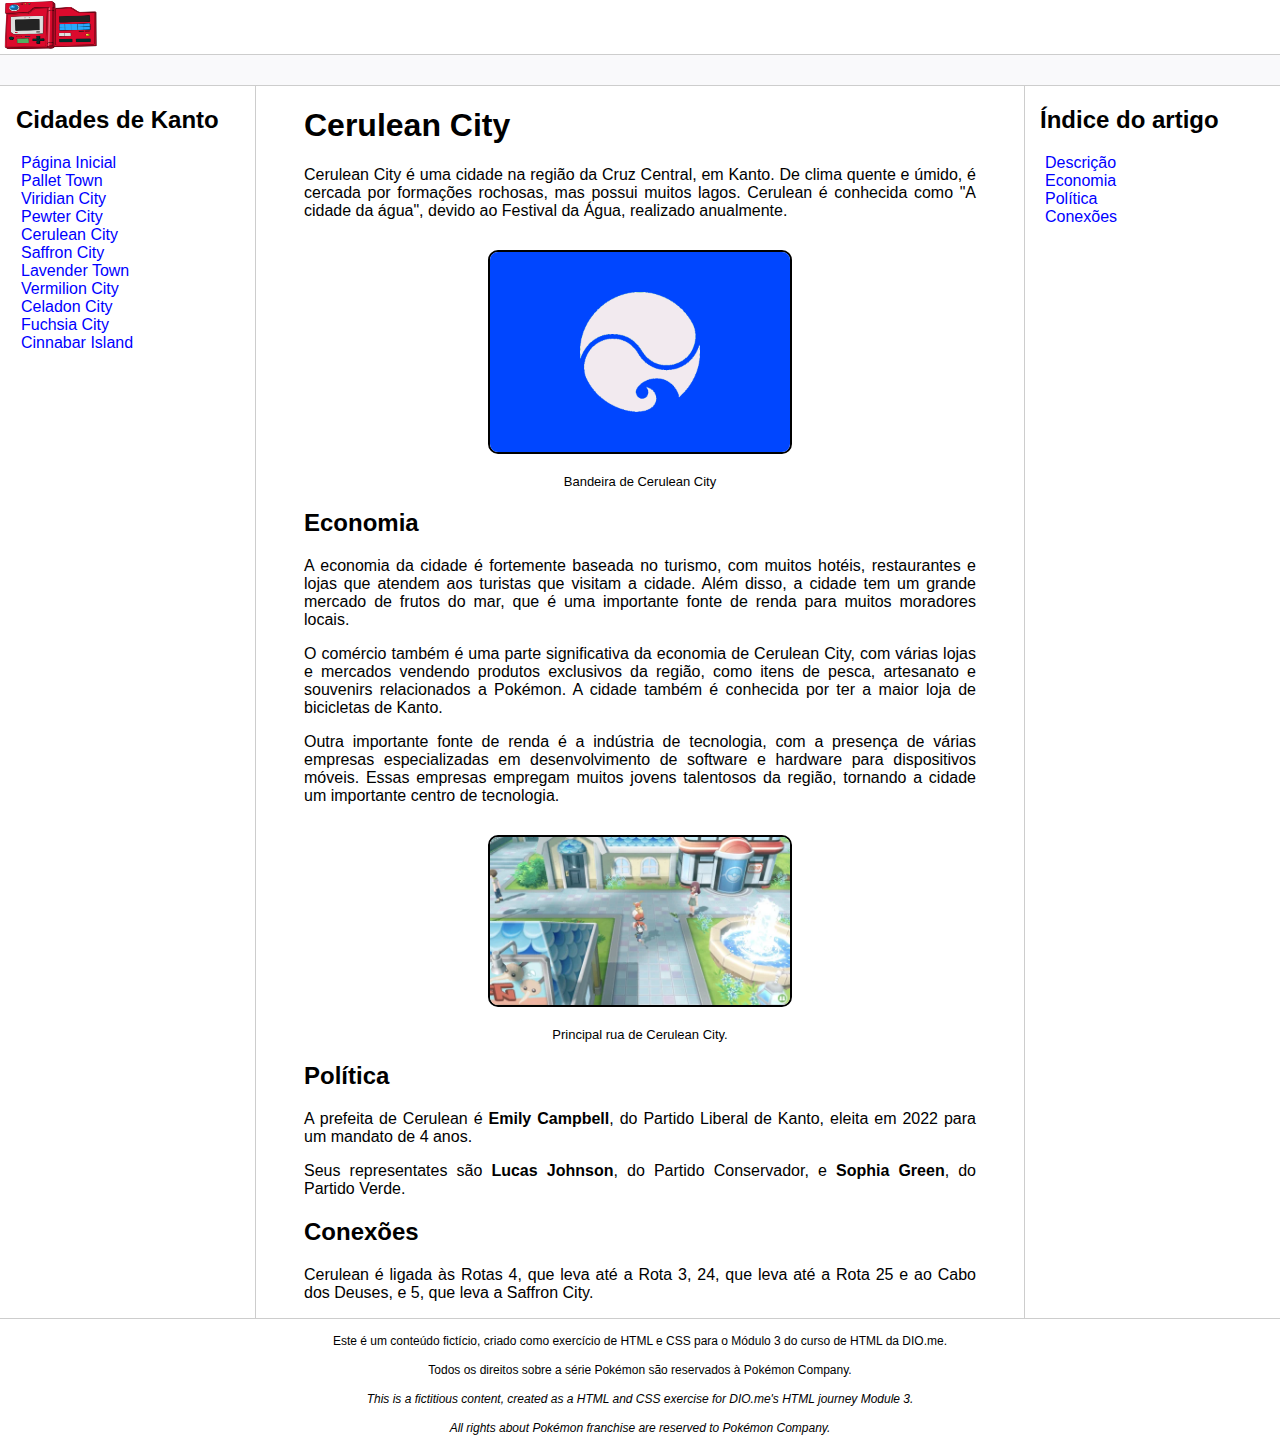
<file: Desafios DIO - Trilha HTML Modulo 3/cerulean.html>
<!DOCTYPE html>
<html lang="pt-br">
<head>
	<meta charset="UTF-8">
	<meta http-equiv="X-UA-Compatible" content="IE=edge">
	<meta name="viewport" content="width=device-width, initial-scale=1.0">
	<title>Cerulean City</title>
	<link rel="stylesheet" href="assets/css/style.css">
</head>
<header>   
	<section class="logo">
		<img src="assets/images/logodex.png" width="100" height="50"/>
	</section>
</header>

<section class="bar"></section>

<main>
	<nav>
		<h2>Cidades de Kanto</h2>
		<ul>
			<li><a href="index.html">Página Inicial</a></li>
			<li><a href="pallet.html">Pallet Town</a></li>
			<li><a href="viridian.html">Viridian City</a></li>
			<li><a href="pewter.html">Pewter City</a></li>
			<li><a href="cerulean.html">Cerulean City</a></li>
			<li><a href="saffron.html">Saffron City</a></li>
			<li><a href="lavender.html">Lavender Town</a></li>
			<li><a href="vermilion.html">Vermilion City</a></li>
			<li><a href="celadon.html">Celadon City</a></li>
			<li><a href="fuchsia.html">Fuchsia City</a></li>
			<li><a href="cinnabar.html">Cinnabar Island</a></li>
		</ul>
	</nav>

	<article>
		<h1 id="descricao">Cerulean City</h1>
		<section>
			<p>Cerulean City é uma cidade na região da Cruz Central, em Kanto. De clima quente e úmido, é cercada por formações rochosas, 
			mas possui muitos lagos.
			Cerulean é conhecida como "A cidade da água", devido ao Festival da Água, realizado anualmente.</p>
			<figure>
				<img src="assets/images/ceruleanflag.png" alt="Bandeira de Cerulean" width="300px">
			</figure>
			<figcaption>Bandeira de Cerulean City</figcaption>
		</section>
		<h2 id="economia">Economia</h2>
		<section>
			<p>A economia da cidade é fortemente baseada no turismo, com muitos hotéis, restaurantes e lojas que atendem 
			aos turistas que visitam a cidade. Além disso, a cidade tem um grande mercado de frutos do mar, que é uma importante 
			fonte de renda para muitos moradores locais.</p>
			<p>O comércio também é uma parte significativa da economia de Cerulean City, com várias
			lojas e mercados vendendo produtos exclusivos da região, como itens de pesca, artesanato e souvenirs relacionados a Pokémon. 
			A cidade também é conhecida por ter a maior loja de bicicletas de Kanto.</p>
			<p>Outra importante fonte de renda é a indústria de tecnologia, com a presença de várias empresas 
			especializadas em desenvolvimento de software e hardware para dispositivos móveis.
			Essas empresas empregam muitos jovens talentosos da região, tornando a cidade um importante centro de tecnologia.</p>
			<figure>
				<img src="assets/images/ceruleanpano.png" alt="Rua principal de Cerulean" width="300px">
			</figure>
			<figcaption>Principal rua de Cerulean City.</figcaption>
		</section>
		<h2 id="politica">Política</h2>
		<section>
			<p>A prefeita de Cerulean é <strong>Emily Campbell</strong>, do Partido Liberal de Kanto, eleita em 2022 para um mandato de 4 anos.</p>
			<p>Seus representates são <strong>Lucas Johnson</strong>, do Partido Conservador, e <strong>Sophia Green</strong>, do Partido Verde.</p>
		</section>
		<h2 id="conexoes">Conexões</h2>
			<p>Cerulean é ligada às Rotas 4, que leva até a Rota 3, 24, que leva até a Rota 25 e ao Cabo dos Deuses, e 5, que leva a Saffron City.</p>
	</article>

	<aside>
		<h2>Índice do artigo</h2>
		<ul>
			<li><a href="#descricao">Descrição</a></li>
			<li><a href="#economia">Economia</a></li>
			<li><a href="#politica">Política</a></li>
			<li><a href="conexoes">Conexões</a></li>
		</ul>
	</aside>
</main>

<footer>
	<p>Este é um conteúdo fictício, criado como exercício de HTML e CSS para o Módulo 3 do curso de HTML da DIO.me.</p>
	<p>Todos os direitos sobre a série Pokémon são reservados à Pokémon Company.</p>
	<p><i>This is a fictitious content, created as a HTML and CSS exercise for DIO.me's HTML journey Module 3.</i></p>
	<p><i>All rights about Pokémon franchise are reserved to Pokémon Company.</i></p>
</footer>
</body>
</html>
</file>
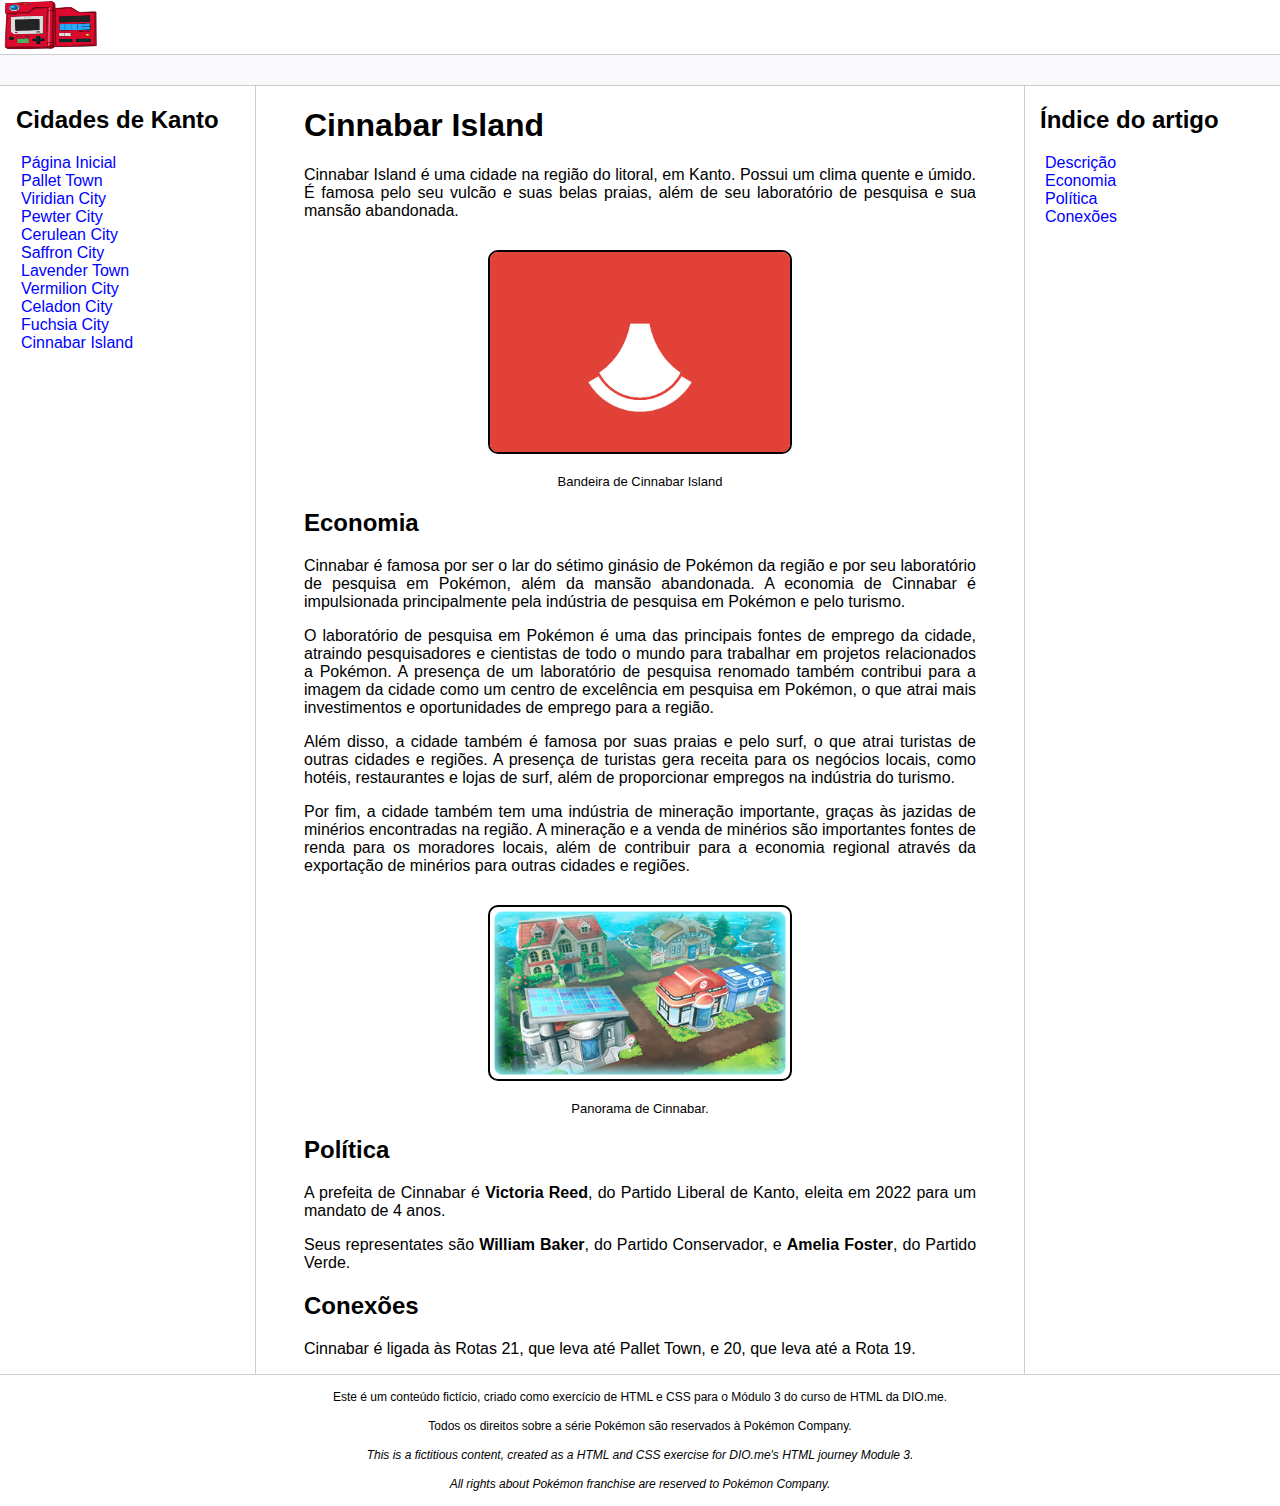
<file: Desafios DIO - Trilha HTML Modulo 3/cinnabar.html>
<!DOCTYPE html>
<html lang="pt-br">
<head>
	<meta charset="UTF-8">
	<meta http-equiv="X-UA-Compatible" content="IE=edge">
	<meta name="viewport" content="width=device-width, initial-scale=1.0">
	<title>Cinnabar Island</title>
	<link rel="stylesheet" href="assets/css/style.css">
</head>
<header>   
	<section class="logo">
		<img src="assets/images/logodex.png" width="100" height="50"/>
	</section>
</header>

<section class="bar"></section>

<main>
	<nav>
		<h2>Cidades de Kanto</h2>
		<ul>
			<li><a href="index.html">Página Inicial</a></li>
			<li><a href="pallet.html">Pallet Town</a></li>
			<li><a href="viridian.html">Viridian City</a></li>
			<li><a href="pewter.html">Pewter City</a></li>
			<li><a href="cerulean.html">Cerulean City</a></li>
			<li><a href="saffron.html">Saffron City</a></li>
			<li><a href="lavender.html">Lavender Town</a></li>
			<li><a href="vermilion.html">Vermilion City</a></li>
			<li><a href="celadon.html">Celadon City</a></li>
			<li><a href="fuchsia.html">Fuchsia City</a></li>
			<li><a href="cinnabar.html">Cinnabar Island</a></li>
		</ul>
	</nav>

	<article>
		<h1 id="descricao">Cinnabar Island</h1>
		<section>
			<p>Cinnabar Island é uma cidade na região do litoral, em Kanto.	Possui um clima quente e úmido. 
			É famosa pelo seu vulcão e suas belas praias, além de seu laboratório de pesquisa e sua mansão abandonada.</p>
			</p>
			<figure>
				<img src="assets/images/cinnabarflag.png" alt="Bandeira de Cinnabar" width="300px">
			</figure>
			<figcaption>Bandeira de Cinnabar Island</figcaption>
		</section>
		<h2 id="economia">Economia</h2>
		<section>
			<p>Cinnabar é famosa por ser o lar do sétimo ginásio de Pokémon da região e por
			seu laboratório de pesquisa em Pokémon, além da mansão abandonada. A economia de Cinnabar é impulsionada principalmente pela
			indústria de pesquisa em Pokémon e pelo turismo.</p>
			<p>O laboratório de pesquisa em Pokémon é uma das principais fontes
			de emprego da cidade, atraindo pesquisadores e cientistas de todo o mundo para trabalhar
			em projetos relacionados a Pokémon. A presença de um laboratório de pesquisa renomado
			também contribui para a imagem da cidade como um centro de excelência em pesquisa em Pokémon,
			o que atrai mais investimentos e oportunidades de emprego para a região.</p>
			<p>Além disso, a cidade também é famosa por suas praias e pelo surf,
			o que atrai turistas de outras cidades e regiões. A presença de turistas gera receita para os negócios locais,
			como hotéis, restaurantes e lojas de surf, além de proporcionar empregos na indústria do turismo.</p>
			<p>Por fim, a cidade também tem uma indústria de mineração importante, graças às jazidas de minérios
			encontradas na região. A mineração e a venda de minérios são importantes fontes de renda para os moradores locais,
			além de contribuir para a economia regional através da exportação de minérios para outras cidades e regiões.</p>
			<figure>
				<img src="assets/images/cinnabarpano.png" alt="Panorama de Cinnabar" width="300px">
			</figure>
			<figcaption>Panorama de Cinnabar.</figcaption>
		</section>
		<h2 id="politica">Política</h2>
		<section>
			<p>A prefeita de Cinnabar é <strong>Victoria Reed</strong>, do Partido Liberal de Kanto, eleita em 2022 para um mandato de 4 anos.</p>
			<p>Seus representates são <strong>William Baker</strong>, do Partido Conservador, e <strong>Amelia Foster</strong>, do Partido Verde.</p>
		</section>
		<h2 id="conexoes">Conexões</h2>
			<p>Cinnabar é ligada às Rotas 21, que leva até Pallet Town, e 20, que leva até a Rota 19.
			</p>
	</article>

	<aside>
		<h2>Índice do artigo</h2>
		<ul>
			<li><a href="#descricao">Descrição</a></li>
			<li><a href="#economia">Economia</a></li>
			<li><a href="#politica">Política</a></li>
			<li><a href="conexoes">Conexões</a></li>
		</ul>
	</aside>
</main>

<footer>
	<p>Este é um conteúdo fictício, criado como exercício de HTML e CSS para o Módulo 3 do curso de HTML da DIO.me.</p>
	<p>Todos os direitos sobre a série Pokémon são reservados à Pokémon Company.</p>
	<p><i>This is a fictitious content, created as a HTML and CSS exercise for DIO.me's HTML journey Module 3.</i></p>
	<p><i>All rights about Pokémon franchise are reserved to Pokémon Company.</i></p>
</footer>
</body>
</html>
</file>
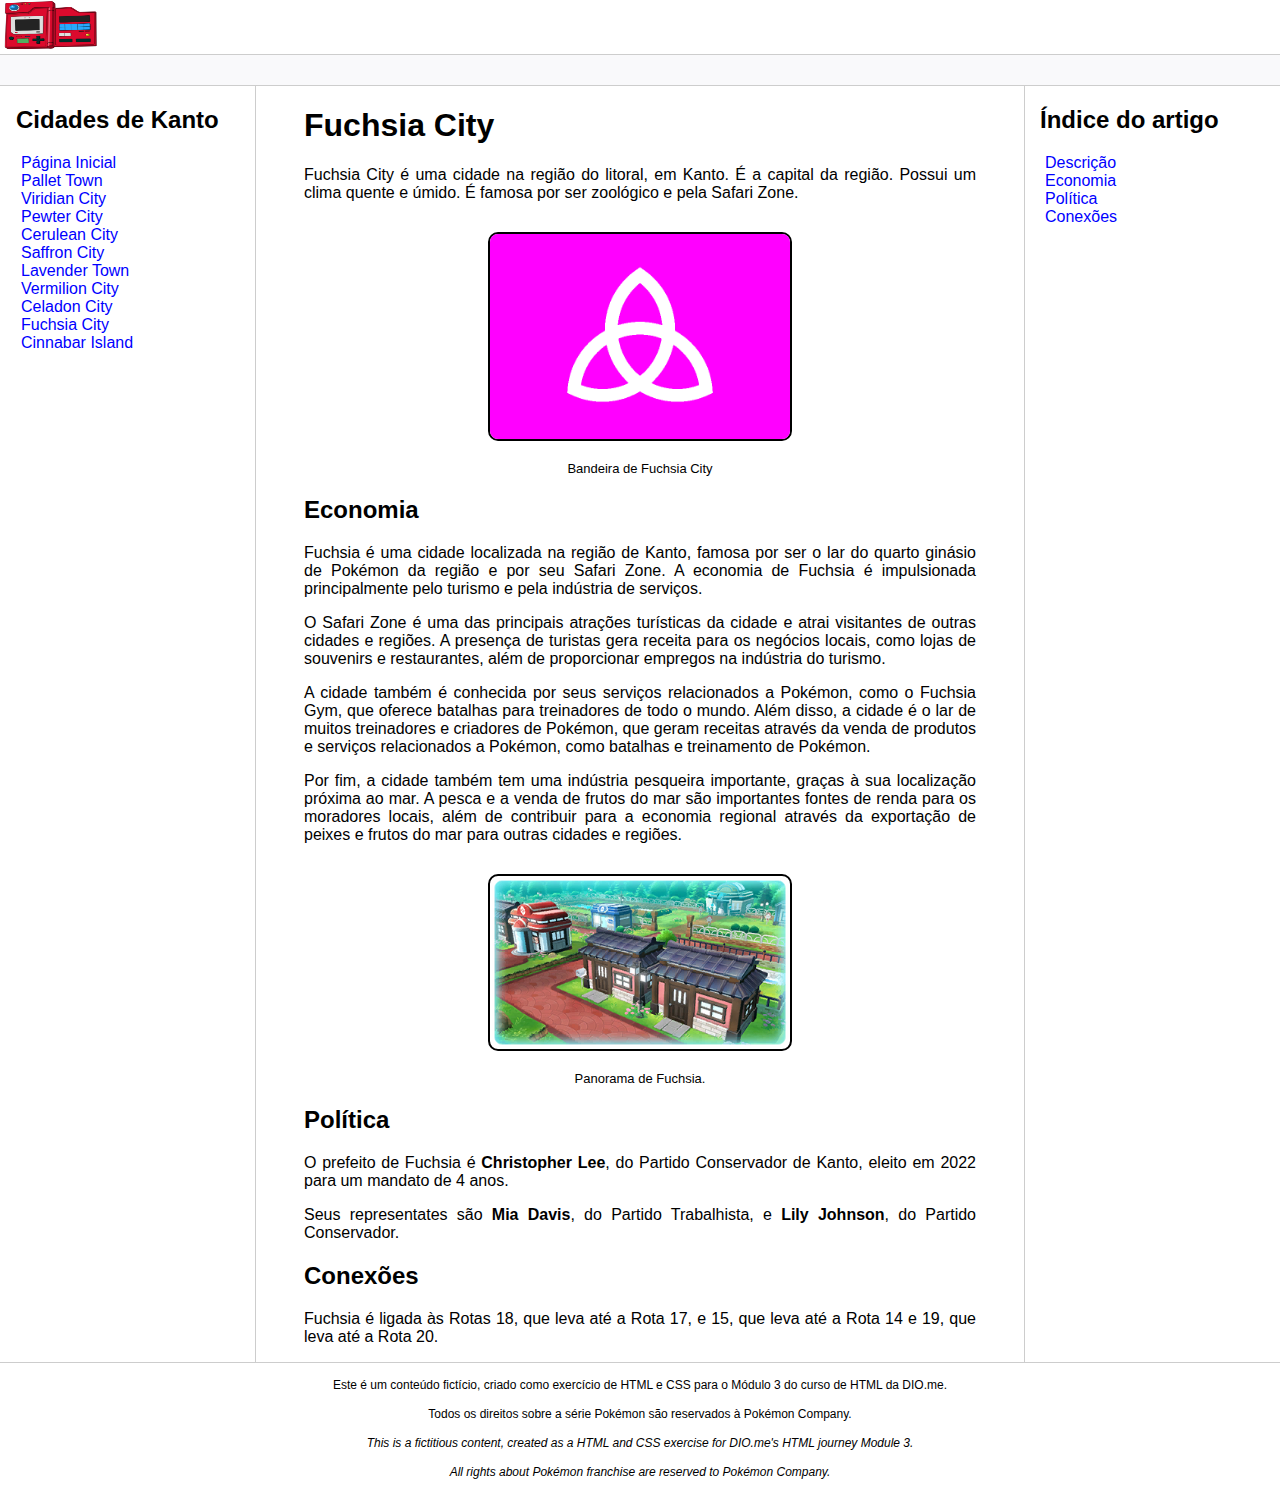
<file: Desafios DIO - Trilha HTML Modulo 3/fuchsia.html>
<!DOCTYPE html>
<html lang="pt-br">
<head>
	<meta charset="UTF-8">
	<meta http-equiv="X-UA-Compatible" content="IE=edge">
	<meta name="viewport" content="width=device-width, initial-scale=1.0">
	<title>Fuchsia City</title>
	<link rel="stylesheet" href="assets/css/style.css">
</head>
<header>   
	<section class="logo">
		<img src="assets/images/logodex.png" width="100" height="50"/>
	</section>
</header>

<section class="bar"></section>

<main>
	<nav>
		<h2>Cidades de Kanto</h2>
		<ul>
			<li><a href="index.html">Página Inicial</a></li>
			<li><a href="pallet.html">Pallet Town</a></li>
			<li><a href="viridian.html">Viridian City</a></li>
			<li><a href="pewter.html">Pewter City</a></li>
			<li><a href="cerulean.html">Cerulean City</a></li>
			<li><a href="saffron.html">Saffron City</a></li>
			<li><a href="lavender.html">Lavender Town</a></li>
			<li><a href="vermilion.html">Vermilion City</a></li>
			<li><a href="celadon.html">Celadon City</a></li>
			<li><a href="fuchsia.html">Fuchsia City</a></li>
			<li><a href="cinnabar.html">Cinnabar Island</a></li>
		</ul>
	</nav>

	<article>
		<h1 id="descricao">Fuchsia City</h1>
		<section>
			<p>Fuchsia City é uma cidade na região do litoral, em Kanto. É a capital da região.
				Possui um clima quente e úmido. É famosa por ser zoológico e pela Safari Zone.</p>
			</p>
			<figure>
				<img src="assets/images/fuschiaflag.png" alt="Bandeira de Fuchsia" width="300px">
			</figure>
			<figcaption>Bandeira de Fuchsia City</figcaption>
		</section>
		<h2 id="economia">Economia</h2>
		<section>
			<p>Fuchsia é uma cidade localizada na região de Kanto, famosa por ser o lar do quarto 
			ginásio de Pokémon da região e por seu Safari Zone. A economia de Fuchsia é impulsionada principalmente 
			pelo turismo e pela indústria de serviços.</p>
			<p>O Safari Zone é uma das principais atrações turísticas da cidade e atrai visitantes 
			de outras cidades e regiões. A presença de turistas gera receita para os negócios locais, 
			como lojas de souvenirs e restaurantes, além de proporcionar empregos na indústria do turismo.</p>
			<p>A cidade também é conhecida por seus serviços relacionados a Pokémon, como o Fuchsia Gym, que 
			oferece batalhas para treinadores de todo o mundo. Além disso, a cidade é o lar de muitos treinadores
			e criadores de Pokémon, que geram receitas através da venda de produtos e serviços relacionados a Pokémon,
			como batalhas e treinamento de Pokémon.</p>
			<p>Por fim, a cidade também tem uma indústria pesqueira importante, graças à sua localização próxima ao mar.
			A pesca e a venda de frutos do mar são importantes fontes de renda para os moradores locais,
			além de contribuir para a economia regional através da exportação de peixes e frutos do mar
			para outras cidades e regiões.</p>
			<figure>
				<img src="assets/images/fuchsia pano.png" alt="Panorama de Fuchsia" width="300px">
			</figure>
			<figcaption>Panorama de Fuchsia.</figcaption>
		</section>
		<h2 id="politica">Política</h2>
		<section>
			<p>O prefeito de Fuchsia é <strong>Christopher Lee</strong>, do Partido Conservador de Kanto, eleito em 2022 para um mandato de 4 anos.</p>
			<p>Seus representates são <strong>Mia Davis</strong>, do Partido Trabalhista, e <strong>Lily Johnson</strong>, do Partido Conservador.</p>
		</section>
		<h2 id="conexoes">Conexões</h2>
			<p>Fuchsia é ligada às Rotas 18, que leva até a Rota 17, e 15, que leva até a Rota 14 e 19, que leva até a Rota 20.
			</p>
	</article>

	<aside>
		<h2>Índice do artigo</h2>
		<ul>
			<li><a href="#descricao">Descrição</a></li>
			<li><a href="#economia">Economia</a></li>
			<li><a href="#politica">Política</a></li>
			<li><a href="conexoes">Conexões</a></li>
		</ul>
	</aside>
</main>

<footer>
	<p>Este é um conteúdo fictício, criado como exercício de HTML e CSS para o Módulo 3 do curso de HTML da DIO.me.</p>
	<p>Todos os direitos sobre a série Pokémon são reservados à Pokémon Company.</p>
	<p><i>This is a fictitious content, created as a HTML and CSS exercise for DIO.me's HTML journey Module 3.</i></p>
	<p><i>All rights about Pokémon franchise are reserved to Pokémon Company.</i></p>
</footer>
</body>
</html>
</file>
<file: Desafios DIO - Trilha CSS Desafio 2/assets/css/style.css>
* {
	font-family: 'Roboto', sans-serif;
	box-sizing: border-box;
	margin: 0;
}

header {
	display: flex;
	width: 100%;
	height: 4.91%;
	padding: 0.5% 1%;
	justify-content: space-between;
	align-items: center;
	flex-shrink: 0;
}

.menu-logo {
	display: flex;
	width: 146px;
	height: 24px;
	/*flex-shrink: 0;*/
	justify-content: space-between;
}

.icons {
	display: flex;
	justify-content: flex-end;
	align-items: center;
	justify-content: space-between;
	gap: 24px;
	padding-right: 20px;
}

.burgermenu {
	width: 24px;
	height: 24px;
	flex-shrink: 0;
}

.logoyoutube {
	width: 90px;
	height: 20px;
	flex-shrink: 0;
}

button {
	cursor: pointer;
}

button:hover {
	background-color: #F0F0F0;
}

.searcharea {
	display: flex;
	width: 640px;
	height: 40px;
	flex-shrink: 0;
	align-items: center;
}

.searchbutton {
	width: 24px;
	height: 24px;
	flex-shrink: 0;
	align-items: center;
}

.searchfield {
	width: 536px;
	height: 40px;
	flex-shrink: 0;
	border: 1px solid #CCC;
	background: #FFF;
	border-radius: 34px;
	border-top-right-radius: 0;
	border-bottom-right-radius: 0;
	padding-left: 10px;
}

.searchbuttonarea {
	width: 57px;
	height: 40px;
	flex-shrink: 0;
	border: 1px solid #CCC;
	background: #F8F8F8;
	align-items: center;
	display: flex;
	justify-content: center;
	border-radius: 34px;
	border-top-left-radius: 0;
	border-bottom-left-radius: 0;
}

.avatar {
	border-radius: 34px;
	background: lightgray 50% / cover no-repeat;
	width: 34px;
	height: 34px;
}

#main-container {
	width: 100%;
	height: 746px;
	display: flex;
	flex-direction: row;
	gap: 24px;
	margin-top: 28px;
	padding-left: 75px;
}

#container-video {
	width: 70%;
	display: flex;
	flex-direction: column;
	justify-content: center;
	gap: 16px;
	margin-top: 190px;
	/*margin-right: 24px;*/
}


#video {
	width: 100%;
	/*height: 537px;*/
}

#video img {
	width: 100%;
}

#container-lista-videos {
	width: 30%;
	height: 1024px;
	flex-flow: row;
}

h1 {
	color: #000;
	font-family: Roboto;
	font-size: 20px;
	font-style: normal;
	font-weight: 600;
	line-height: normal;
}

#actions {
	display: flex;
	width: 100%;
	/*justify-content: center;*/
	align-items: center;
	gap: 36px;
	/*padding: 0;*/
}

.logo-dio {
	width: 42px;
	height: 42px;
	border-radius: 42px;
	background: lightgray 50% / cover no-repeat;
}

#dio-channel p {
	color: #515151;
	font-family: Roboto;
	font-size: 14px;
	font-style: normal;
	font-weight: 400;
	line-height: normal;
}

#dio-channel p strong {
	color: #000;
	font-family: Roboto;
	font-size: 14px;
	font-style: normal;
	font-weight: 600;
	line-height: normal;
}

.subs-button {
	display: flex;
	width: 159px;
	height: 40px;
	flex-shrink: 0;
	border-radius: 2px;
	background: #C00;
	color: #FFF;
	font-size: 14px;
	font-family: Roboto;
	font-weight: 600;
	font-style: normal;
	text-transform: uppercase;
	line-height: normal;
	text-align: center;
	justify-content: center;
	align-items: center;
}

#like-count {
	color: #000;
	font-family: Roboto;
	font-size: 14px;
	font-style: normal;
	font-weight: 600;
	line-height: normal;
}

.views {
	color: #000;
	font-family: Roboto;
	font-size: 14px;
	font-style: normal;
	font-weight: 600;
	line-height: normal;
}

.description {
	width: 510px;
	color: #515151;
	font-family: Roboto;
	font-size: 14px;
	font-style: normal;
	font-weight: 400;
	line-height: normal;
	text-align: justify;
}

.videoarea {
	display: flex;
	align-items: center;
	width: 50%;
	margin: 0;
}


.item-video {
	border: 2px solid rgb(255, 255, 255);
	height: auto;
	width: auto;
	margin-left: 0px;
	/*margin-right: 10px;*/
	background-size: cover;
	background-position: center;
	gap: 16px;
	text-align: center;
	display: flex;
	flex-direction: column;
}

.item-video img {
	border-radius: 10px;
}

.video-title {
	font-size: 13px;
	text-align: left;
	font-weight: bold;
	word-wrap: break-word;
}

.video-description {
	font-size: 12px;
	margin-top: 4px;
}

.item-texto {
	width: 100%;
	height: auto;
	padding: 10px;
	border: 2px solid rgb(255, 255, 255);
}

.item-texto p {
	word-wrap: break-word;
	margin: 5px;
}

@media screen and (max-width: 1050)
</file>
<file: Desafios DIO - Trilha HTML Modulo 3/assets/css/style.css>
body, html {
    margin: 0;
    padding: 0;
    font-family: 'Segoe UI', Tahoma, Geneva, Verdana, sans-serif;
}
ul { list-style: none; padding-left: 5px; }
a { color:blue; text-decoration: none;}
.bar {
    background-color: #f9f9fb;
    padding:15px;
    border-top: solid 1px #cdcdcd;
    border-bottom: solid 1px #cdcdcd;
}
main {
    max-width: 1440px;
    margin: auto;
    grid-gap: 3rem;
    display: grid;
    gap: 3rem;
    grid-template-areas: "sidebar main anchors";
    grid-template-columns: minmax(0,15rem) minmax(0,2.5fr) minmax(0,15rem);
    padding-left: 1rem;
    padding-right: 1rem;
}
article ul {
    list-style: disc;
}
figcaption {
    text-align: center;
}
footer {
    min-height: 100px;
    border-top: solid 1px #cdcdcd;
}
aside {
    border-left: solid 1px #cdcdcd;
    padding-left: 15px;
}
nav {
    border-right: solid 1px #cdcdcd;
}
figure {
    text-align: center;
    margin-top: 30px;
}
figcaption {
    font-size: 13px;
}
main img {
    border: 2px solid black;
    border-radius: 10px;
}
p {
    text-align: justify;
}
footer p{
    text-align: center;
    margin-bottom: 15px;
    margin-top: 15px;
    font-size: 12px;
}
</file>
<file: Bootcamp - Carrefour Web Developer/aula bootstrap/assets/css/style.css>
.navbar {
	background-color: #298a08;
}

.nav-link {
	color: #E0BA6E;
}

.quemsomos {
	background-color: #8181f7;
}
</file>
<file: Trilha CSS/Site de estudos de posicionamento/assets/css/style.css>
body {
	font-family: 'Roboto', sans-serif;
}

.menu {
	background-color: plum;
}

.itemmenu {
	display: inline-block;
	padding: 20px 40px;
}

.links {
	text-decoration: none;
	color: black;
}

.areacodigo {
	display: inline-block;
	background: black;
	color: white;
	font-family: "Consolas", "Monaco", monospace;
	padding: 10px;
	border-radius: 5px;
	width: 200px;
	height: 100px;
}

.areacodigo pre {
	margin: 0;
}

/* .areacodigo .nomecodigo {
	position: absolute;
	top: -20px;
	left: 50%;
	transform: translateX(-50%);
	background-color: #343541;
	color: white;
	padding: 5px;
	border-radius: 3px;
  } */

.propriedade {
	color: #049673;
}

.valor {
	color: #b42963;
}

.exemplo {
width: 100px;
height: 100px;
margin: 10px;
padding: 10px;
border-radius: 4px;
}

/* Exemplos in-line */

.inline {
	display: inline-block
}

#elemento-1 {
	background-color: orange;
}

#elemento-2 {
	background-color: palevioletred;
}

#elemento-3 {
	background-color: palegreen;
}

/* Exemplos block */

#elemento-4 {
	background-color: paleturquoise;
}

#elemento-5 {
	background-color: violet;
}

#elemento-6 {
	background-color: blueviolet;
}
</file>
<file: Desafios DIO - Trilha HTML Modulo 2/base.css>
html, body {
    margin: 0;
}
body {
    background-color: #f1f1f1;
    display: flex;
    justify-content: center;
}
.wrapper {
    width: 1200px;
    display: flex;
    margin: 0 auto;
    background-color: lightgray;
    justify-content: center;
    max-height: 100%;
}
.main {
    display: flex;
    flex-flow: column;
    width: 85%;
}
.menu {
    width: 15%;
    background-color: lightgray;
    text-align: center;
    font-weight: bold;
    margin: auto;
    padding-right: 10px;
    display: flex;
    max-height: 100%;
}
.menu li {
    list-style: none;
    padding-right: 10px;
    margin-bottom: 100px;
    text-align: center;
    max-height: 100%;
}
.menu a {    
	color: black;
	text-decoration: none;
	font-family: "Gill Sans", "Gill Sans MT", Calibri, "Trebuchet MS", sans-serif;
    text-transform: uppercase;
    text-align: center
}
.menu a:hover {    
    text-decoration: solid underline;
}
.header {
    background-color: rgb(5, 108, 108);
    min-height: 150px;
    width: 100%;
    height: 150px;
    overflow: hidden;
    }
.content {
    background-color: lightgray;
    min-height: 300px;
    padding: 20px;
    font-size: 25px;
    text-align: justify;
}
.footer {
    background-color: lightgray(99, 56, 240);
    min-height: 150px;
    display: flex;
    justify-content: space-between;
    align-items: center;
    font-size: 20px;
    font-family: Verdana, Geneva, Tahoma, sans-serif;
    padding-right: 2%;
    padding-left: 1%;
}

img {
    width: 100%;
    height: 100%;
    object-fit: cover;
}
  .content li {
    padding-bottom: 15px;
    font-size: 25px;
	list-style: none;
}

label{
	max-width: 100%;
	text-align: left;
	display: inline-block;
	padding-right: 5px;
    margin-right: 20px;
}

.mensagem {
    vertical-align: middle;
}

fieldset {
	margin-top: 10px;
	margin-bottom: 10px;
	border: 2px;
	border-style: solid;
	border-radius: 10px;
	border-color: black;
	background: lightgray;
    max-width: 100%;
}

input {
	border: 0.5px;
	border-style: solid;
	border-radius: 10px;
	text-align:left;
	padding: 5px;
    margin-bottom: 5px;
    width: 350px;
}
textarea {
    margin-top: 10px;
    border: 0.5px;
	border-style: solid;
	border-radius: 10px;
	text-align:left;
	padding: 5px;
    vertical-align: middle;
    max-width: 100%;
    resize: vertical;
}
.maps{
    float: right;
}
h1 {
    color: navy;
    text-transform: uppercase;
    font-family: Verdana, Geneva, Tahoma, sans-serif;
}
h2 {
    color: navy;
    font-family: Verdana, Geneva, Tahoma, sans-serif;
}
button {
    background-color: navy;
    border-radius: 10px;
    color: white;
}
.content fieldset#idFieldsetContatos {
    display: flex;
    justify-content: space-around;
}
.content fieldset#idFieldsetEndereco {
    display: table-column;
    justify-content: center;
}
.content div#idDivFieldsetEndereco {
    justify-content: center;
    display: grid;
}
th {
	background-color: navy;
	color: white;
	font-family: "Verdana";
	padding-top: 5px;
	padding-bottom: 5px;
}
table {
	margin-top: 10px;
	width: 900px;
	border-radius: 10px;
	text-align: center;
	margin: 0 auto;
	-webkit-box-shadow: 12px 18px 6px 0px rgba(0,0,0,0.24);
	-moz-box-shadow: 12px 18px 6px 0px rgba(0,0,0,0.24);
	box-shadow: 12px 18px 6px 0px rgba(0,0,0,0.24);
	border: solid 2px gray
}
td {
	font-family: "Verdana";
	padding-top: 5px;
	padding-bottom: 5px;
	border: solid 1px gray;
}
.content label#textoEndereco {
    font-size: 1.4rem;
    margin-bottom: 10px;
}
.footer label#titleFooter {
    display: flex;
    justify-content: center;
    font-size: 1.5rem;
    display: flex;
    justify-content: space-around;
}
iframe {
    border-radius: 10px;
}
</file>
